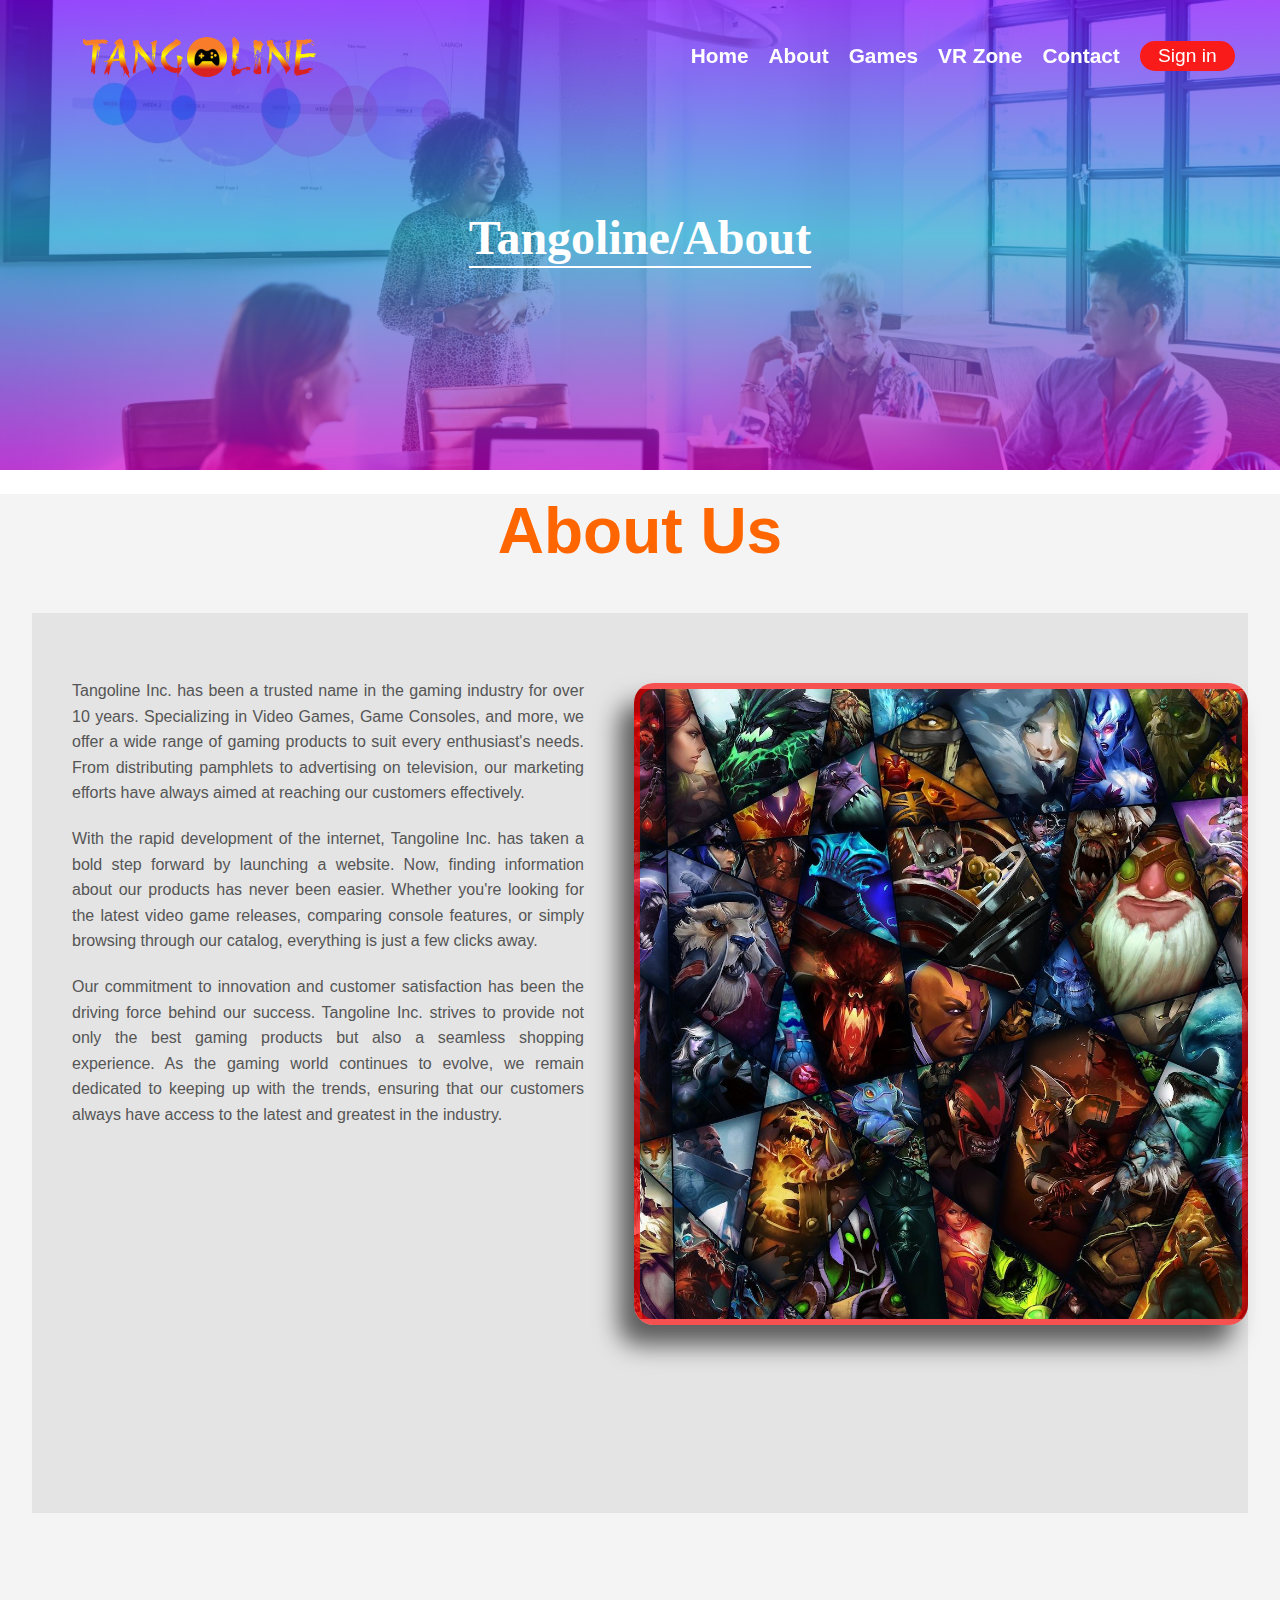
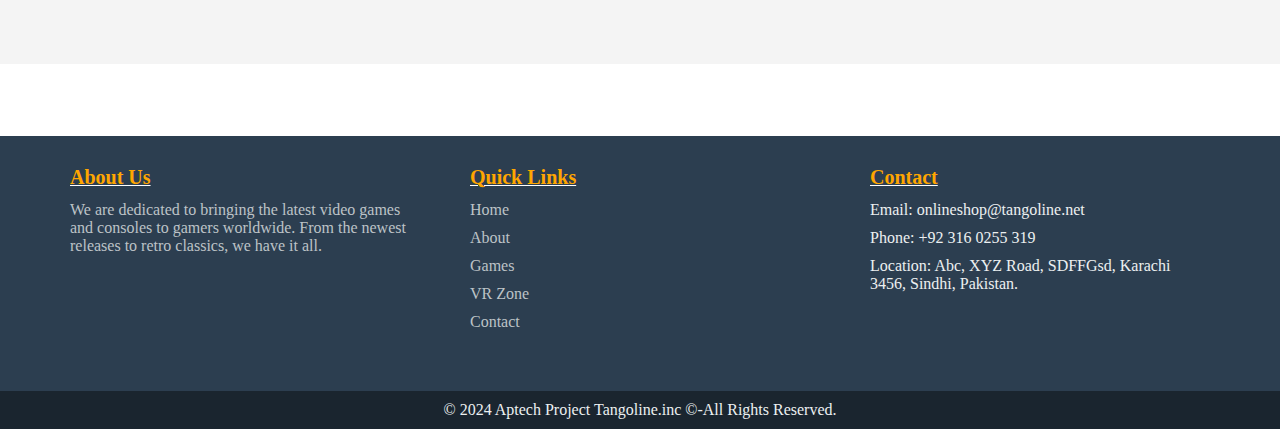
<file: about.html>
<!DOCTYPE html>
<html lang="en">
<head>
    <meta charset="UTF-8">
    <meta name="viewport" content="width=device-width, initial-scale=1.0">
    <title>Tangoline.inc-About Us</title>
    <link rel="stylesheet" href="./style.css">
    <link rel="stylesheet" href="./responsive.css">
    
    <link rel="preconnect" href="https://fonts.googleapis.com">
<link rel="preconnect" href="https://fonts.gstatic.com" crossorigin>
<link href="https://fonts.googleapis.com/css2?family=Bebas+Neue&display=swap" rel="stylesheet">

<link rel="preconnect" href="https://fonts.googleapis.com">
<link rel="preconnect" href="https://fonts.gstatic.com" crossorigin>
<link href="https://fonts.googleapis.com/css2?family=Protest+Revolution&display=swap" rel="stylesheet">

<link rel="stylesheet" href="https://cdnjs.cloudflare.com/ajax/libs/font-awesome/6.7.1/css/all.min.css" integrity="sha512-5Hs3dF2AEPkpNAR7UiOHba+lRSJNeM2ECkwxUIxC1Q/FLycGTbNapWXB4tP889k5T5Ju8fs4b1P5z/iB4nMfSQ==" crossorigin="anonymous" referrerpolicy="no-referrer" />
</head>
<body>

    <!-- Loader -->
  <div id="loader" class="loader">
    <div class="cube">
      <div class="sides">
       <div class="top"></div>
       <div class="right"></div>
       <div class="bottom"></div>
       <div class="left"></div>
       <div class="front"></div>
       <div class="back"></div>
      </div>
    </div>
    <div class="text"><h2>TANG</h2><img class="imgcon" src="./conb.png" alt=""><h2>LINE</h2></div>
  </div>
     <header>
        <div  class=" navhead">
            <div class="LOGO"><h2>TANG </h2><img class="imgcon" src="./conb.png" alt=""><h2>LINE</h2></div>
            <div class="signin"><button id="signin">Sign in</button></div>
            <div class="container" onclick="toggleMenu(this)">
                <div class="bar1"></div>
                <div class="bar2"></div>
                <div class="bar3"></div>  
              </div>
              
              <ul id="menu">
                <li><a href="./index.html">Home</a></li>
                <li><a href="./about.html">About</a></li>
                <li><a href="./Games.html">Games</a></li>
                <li><a href="./VRZone.html">VR Zone</a></li>
                <li><a href="./Contact.html">Contact</a></li>
                <li><button onclick="Signin()" id="sign">Sign in</button></li>
                <li>
    </header>
     
    <div class="About">
        <h3>Tangoline/About</h2>
        <!-- navbar section -->
        <header id="head1">
            <div  class="navbar">
                <div class="LOGO"><h2>TANG </h2><img class="imgcon" src="./conb.png" alt=""><h2>LINE</h2></div>
                <div class="container" onclick="toggleMenu(this)">
                    <div class="bar1"></div>
                    <div class="bar2"></div>
                    <div class="bar3"></div>  
                  </div>

                  <ul id="menu">
                    <li><a href="./index.html">Home</a></li>
                    <li><a href="./about.html">About</a></li>
                    <li><a href="./Games.html">Games</a></li>
                    <li><a href="./VRZone.html">VR Zone</a></li>
                    <li><a href="./Contact.html">Contact</a></li>
                    <li><button onclick="Signin()" id="sign">Sign in</button></li>
                </ul>
            </div>
        </header>
    <!-- navbar section -->
   </div>

   <div class="SignOn">
    <div class="SignOn-Container">

        <div onclick="signinupclose()" class="signin-up-close">
        <i class="fa-solid fa-x"></i>
        </div>

        <div class="sign-On-cover">
            <h2>Sign Up</h2>
            <p>Not have an account? <span onclick="SignupOpen()">Create a new account</span></p>
            <div class="sign-up-info">
              <p>Join our community today and start exploring!</p>
              <button onclick="SignupOpen()">Sign Up Now</button>
            </div>
        </div>  
        <div class="sign-in-cover">
          <h2>Sign In</h2>
          <p>Already have an account? <span onclick="SigninOpen()">Sign in now</span></p>
          <div class="sign-in-info">
             <p>Welcome back to the world of gaming!</p>
             <button onclick="SigninOpen()">Sign In Now</button>
          </div>
        </div>

        <form class="signInForm">
          <h2>Sign In</h2>
          <input type="text" placeholder="Username or Email Address" required="Email" />
          <input type="password" placeholder="Password" required="Password" />
          <div class="remember-me">
          <input type="checkbox" id="remember-me" /> <label for="remember-me">Remember me</label>  
         </div>
          <button onclick="signincom()" id="login" type="submit">Sign In</button>
        </form>


                <!-- Front Side -->
                  <form class="signUpForm">
                    <h2>Sign Up</h2>
                  <input type="text" placeholder="First name" required="First Name" />
                  <input type="text" placeholder="Last name" required="Last Name" />
                  <input type="email" placeholder="Email Address" required="Email" />
                  <input type="date" placeholder="Date of Birth" required max="2008-01-01" />
                  <div class="Term">
                  <input type="checkbox" id="Term" required="checked"/> <label for="Term">Terms & Conditions</label>  
                  </div>
                  <button onclick="Next()" class="Next" type="submit">Next</button>
                </form>
            </div>

            <!-- Back Side -->
            <div class="signUpback">
                <h2>Sign Up</h2>
                <input type="text" placeholder="Username must be at least 5-8 characters" required="Username" />
                   <input type="password" placeholder="Password Atleast 8-20 characters" required=" password" />
                   <input type="password" placeholder="Confirm Password Atleast 8-20 characters" required="Confirm Password" />
                  <button onclick="signupcom()" type="submit">Sign Up</button>
                </form>
            </div>
         </div>

   
   <section id="abouts" class="abouts-section">
       <h2>About Us</h2>
       <div class="abouts-container">
           <div class="abouts-container-info">
               <p>
                   Tangoline Inc. has been a trusted name in the gaming industry for over 10 years. 
                   Specializing in Video Games, Game Consoles, and more, we offer a wide range of 
                   gaming products to suit every enthusiast's needs. From distributing pamphlets to 
                   advertising on television, our marketing efforts have always aimed at reaching our customers effectively.
               </p>
               <p>
                   With the rapid development of the internet, Tangoline Inc. has taken a bold step forward 
                   by launching a website. Now, finding information about our products has never been easier. 
                   Whether you're looking for the latest video game releases, comparing console features, or simply 
                   browsing through our catalog, everything is just a few clicks away.
               </p>
               <p>
                   Our commitment to innovation and customer satisfaction has been the driving force behind our success. 
                   Tangoline Inc. strives to provide not only the best gaming products but also a seamless shopping 
                   experience. As the gaming world continues to evolve, we remain dedicated to keeping up with the trends, 
                   ensuring that our customers always have access to the latest and greatest in the industry.
               </p>
           </div>
        <div class="Abouts-container-image">
        </div>
    </div>
    </section>

<!-- ||||||||||||||||||||||||||||||||||||||||  footer    ||||||||||||||||||||||||||||||||||||||||||||||||||||||||||||| -->
<footer>
  <div class="footer-container">
      <div class="footer-column">
          <h3>About Us</h3>
          <p>We are dedicated to bringing the latest video games and consoles to gamers worldwide. From the newest releases to retro classics, we have it all.</p>
      </div>
      <div class="footer-column">
          <h3>Quick Links</h3>
          <ul>
              <li><a href="./index.html">Home</a></li>
              <li><a href="./about.html">About</a></li>
              <li><a href="./Games.html">Games</a></li>
              <li><a href="./VRZone.html">VR Zone</a></li>
              <li><a href="./Contact.html">Contact</a></li>
          </ul>
      </div>
      <div class="footer-column">
          <h3>Contact</h3>
          <ul>
              <li>Email: onlineshop@tangoline.net</li>
              <li>Phone: +92 316 0255 319</li>
              <li>Location: Abc, XYZ Road, SDFFGsd, Karachi 3456, Sindhi, Pakistan.</li>
          </ul>
      </div>
  </div>
  <div class="footer-social">
      <a href="#" aria-label="Facebook"><i class="fab fa-facebook-f"></i></a>
      <a href="#" aria-label="Twitter"><i class="fab fa-twitter"></i></a>
      <a href="#" aria-label="Instagram"><i class="fab fa-instagram"></i></a>
      <a href="#" aria-label="LinkedIn"><i class="fab fa-linkedin-in"></i></a>
  </div>
  <div class="footer-bottom">
      &copy; 2024 Aptech Project Tangoline.inc ©-All Rights Reserved.
  </div>
</footer>
<!-- library links -->
<script src="https://cdn.jsdelivr.net/npm/bootstrap@5.3.3/dist/js/bootstrap.bundle.min.js" integrity="sha384-YvpcrYf0tY3lHB60NNkmXc5s9fDVZLESaAA55NDzOxhy9GkcIdslK1eN7N6jIeHz" crossorigin="anonymous"></script>
<script src="https://code.jquery.com/jquery-3.7.1.min.js" integrity="sha256-/JqT3SQfawRcv/BIHPThkBvs0OEvtFFmqPF/lYI/Cxo=" crossorigin="anonymous"></script>
<script src="./script.js"></script>
<script src="./Games.js"></script>
</body>
</html>
</file>
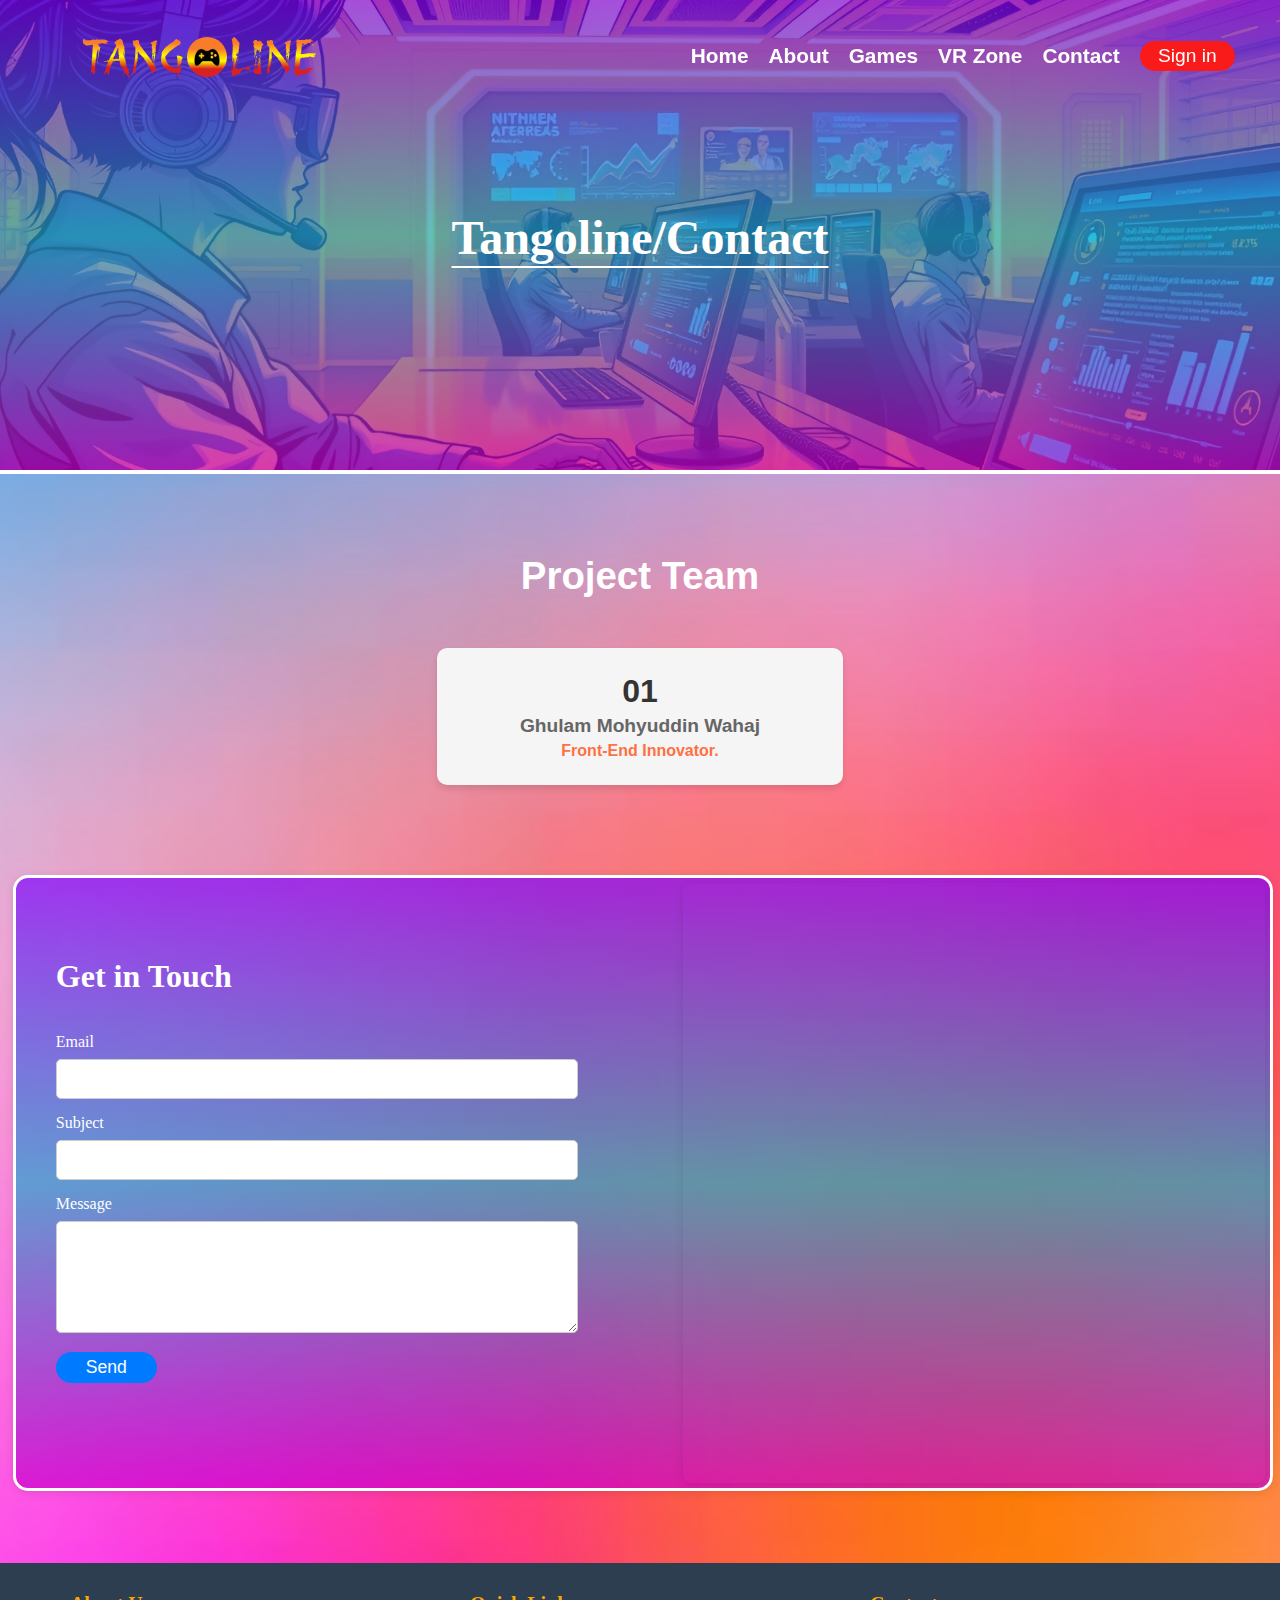
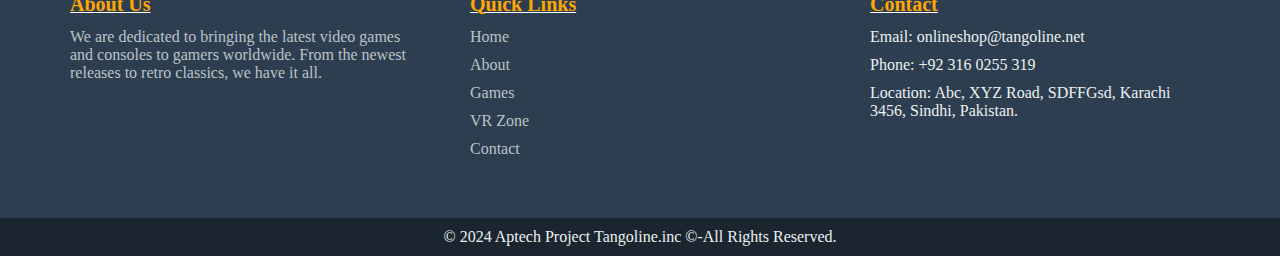
<file: Contact.html>
<!DOCTYPE html>
<html lang="en">
<head>
    <meta charset="UTF-8">
    <meta name="viewport" content="width=device-width, initial-scale=1.0">
    <title>Tangoline.inc-Contact</title>
    <link rel="stylesheet" href="./style.css">
    <link rel="stylesheet" href="./responsive.css">
    
    <link rel="preconnect" href="https://fonts.googleapis.com">
<link rel="preconnect" href="https://fonts.gstatic.com" crossorigin>
<link href="https://fonts.googleapis.com/css2?family=Bebas+Neue&display=swap" rel="stylesheet">

<link rel="preconnect" href="https://fonts.googleapis.com">
<link rel="preconnect" href="https://fonts.gstatic.com" crossorigin>
<link href="https://fonts.googleapis.com/css2?family=Protest+Revolution&display=swap" rel="stylesheet">

<link rel="stylesheet" href="https://cdnjs.cloudflare.com/ajax/libs/font-awesome/6.7.1/css/all.min.css" integrity="sha512-5Hs3dF2AEPkpNAR7UiOHba+lRSJNeM2ECkwxUIxC1Q/FLycGTbNapWXB4tP889k5T5Ju8fs4b1P5z/iB4nMfSQ==" crossorigin="anonymous" referrerpolicy="no-referrer" />
</head>
<body id="body">

    <!-- Loader -->
  <div id="loader" class="loader">
    <div class="cube">
      <div class="sides">
       <div class="top"></div>
       <div class="right"></div>
       <div class="bottom"></div>
       <div class="left"></div>
       <div class="front"></div>
       <div class="back"></div>
      </div>
    </div>
    <div class="text"><h2>TANG</h2><img class="imgcon" src="./conb.png" alt=""><h2>LINE</h2></div>
  </div>
     <header>
        <div  class=" navhead">
            <div class="LOGO"><h2>TANG </h2><img class="imgcon" src="./conb.png" alt=""><h2>LINE</h2></div>
            <div class="signin"><button id="signin">Sign in</button></div>
            <div class="container" onclick="toggleMenu(this)">
                <div class="bar1"></div>
                <div class="bar2"></div>
                <div class="bar3"></div>  
              </div>
              
              <ul id="menu">
                <li><a href="./index.html">Home</a></li>
                <li><a href="./about.html">About</a></li>
                <li><a href="./Games.html">Games</a></li>
                <li><a href="./VRZone.html">VR Zone</a></li>
                <li><a href="./Contact.html">Contact</a></li>
                <li><button onclick="Signin()" id="sign">Sign in</button></li>
                <li>
    </header>
     
    <div class="Contact">
        <h3>Tangoline/Contact</h2>
        <!-- navbar section -->
        <header id="head1">
            <div  class="navbar">
                <div class="LOGO"><h2>TANG </h2><img class="imgcon" src="./conb.png" alt=""><h2>LINE</h2></div>
                <div class="container" onclick="toggleMenu(this)">
                    <div class="bar1"></div>
                    <div class="bar2"></div>
                    <div class="bar3"></div>  
                  </div>

                  <ul id="menu">
                    <li><a href="./index.html">Home</a></li>
                    <li><a href="./about.html">About</a></li>
                    <li><a href="./Games.html">Games</a></li>
                    <li><a href="./VRZone.html">VR Zone</a></li>
                    <li><a href="./Contact.html">Contact</a></li>
                    <li><button onclick="Signin()" id="sign">Sign in</button></li>
                </ul>
            </div>
        </header>
    <!-- navbar section -->
  </div> 

  <div class="SignOn">
    <div class="SignOn-Container">

        <div onclick="signinupclose()" class="signin-up-close">
        <i class="fa-solid fa-x"></i>
        </div>

        <div class="sign-On-cover">
            <h2>Sign Up</h2>
            <p>Not have an account? <span onclick="SignupOpen()">Create a new account</span></p>
            <div class="sign-up-info">
              <p>Join our community today and start exploring!</p>
              <button onclick="SignupOpen()">Sign Up Now</button>
            </div>
        </div>  
        <div class="sign-in-cover">
          <h2>Sign In</h2>
          <p>Already have an account? <span onclick="SigninOpen()">Sign in now</span></p>
          <div class="sign-in-info">
             <p>Welcome back to the world of gaming!</p>
             <button onclick="SigninOpen()">Sign In Now</button>
          </div>
        </div>

        <form class="signInForm">
          <h2>Sign In</h2>
          <input type="text" placeholder="Username or Email Address" required="Email" />
          <input type="password" placeholder="Password" required="Password" />
          <div class="remember-me">
          <input type="checkbox" id="remember-me" /> <label for="remember-me">Remember me</label>  
         </div>
          <button onclick="signincom()" id="login" type="submit">Sign In</button>
        </form>


                <!-- Front Side -->
                  <form class="signUpForm">
                    <h2>Sign Up</h2>
                  <input type="text" placeholder="First name" required="First Name" />
                  <input type="text" placeholder="Last name" required="Last Name" />
                  <input type="email" placeholder="Email Address" required="Email" />
                  <input type="date" placeholder="Date of Birth" required max="2008-01-01" />
                  <div class="Term">
                  <input type="checkbox" id="Term" required="checked"/> <label for="Term">Terms & Conditions</label>  
                  </div>
                  <button onclick="Next()" class="Next" type="submit">Next</button>
                </form>
            </div>

            <!-- Back Side -->
            <div class="signUpback">
                <h2>Sign Up</h2>
                <input type="text" placeholder="Username must be at least 5-8 characters" required="Username" />
                   <input type="password" placeholder="Password Atleast 8-20 characters" required=" password" />
                   <input type="password" placeholder="Confirm Password Atleast 8-20 characters" required="Confirm Password" />
                  <button onclick="signupcom()" type="submit">Sign Up</button>
                </form>
            </div>
         </div>


  <section class="project-team">
    <h2>Project Team</h2>
    <div class="team-member">
        <div class="member-details">
            <p class="member-number">01</p>
            <p class="member-name">Ghulam Mohyuddin Wahaj</p>
            <p class="member-role">Front-End Innovator.</p>
        </div>
    </div>
</section>

    <section class="Contact-section">
      <div class="form-container">
          <h2>Get in Touch</h2>
          <br>
          <form action="#" method="post">
              <label for="email">Email</label>
              <input type="email" id="email" name="email" required>
              <br>
              
              <label for="subject">Subject</label>
              <input type="text" id="subject" name="subject" required>
              <br>
              <label for="message">Message</label>
              <textarea id="message" name="message" rows="5" required></textarea>
              <br>
              <button type="submit">Send</button>
          </form>
      </div>
      <div class="map-container">
          <iframe 
              src="https://www.google.com/maps/embed?pb=!1m18!1m12!1m3!1d3620.831762956658!2d67.13812467504146!3d24.8987962771815!2m3!1f0!2f0!3f0!3m2!1i1024!2i768!4f13.1!3m3!1m2!1s0x3eb33fdd7c9d4a71%3A0x123456789abcdef!2sAptech%20Metro%20Star%20Gate!5e0!3m2!1sen!2s!4v1234567890123" 
               style="border:0;" allowfullscreen="" loading="lazy">
          </iframe>
      </div>
  </section>

<!-- ||||||||||||||||||||||||||||||||||||||||  footer    ||||||||||||||||||||||||||||||||||||||||||||||||||||||||||||| -->
        <footer>
            <div class="footer-container">
                <div class="footer-column">
                    <h3>About Us</h3>
                    <p>We are dedicated to bringing the latest video games and consoles to gamers worldwide. From the newest releases to retro classics, we have it all.</p>
                </div>
                <div class="footer-column">
                    <h3>Quick Links</h3>
                    <ul>
                        <li><a href="./index.html">Home</a></li>
                        <li><a href="./about.html">About</a></li>
                        <li><a href="./Games.html">Games</a></li>
                        <li><a href="./VRZone.html">VR Zone</a></li>
                        <li><a href="./Contact.html">Contact</a></li>
                    </ul>
                </div>
                <div class="footer-column">
                    <h3>Contact</h3>
                    <ul>
                        <li>Email: onlineshop@tangoline.net</li>
                        <li>Phone: +92 316 0255 319</li>
                        <li>Location: Abc, XYZ Road, SDFFGsd, Karachi 3456, Sindhi, Pakistan.</li>
                    </ul>
                </div>
            </div>
            <div class="footer-social">
                <a href="#" aria-label="Facebook"><i class="fab fa-facebook-f"></i></a>
                <a href="#" aria-label="Twitter"><i class="fab fa-twitter"></i></a>
                <a href="#" aria-label="Instagram"><i class="fab fa-instagram"></i></a>
                <a href="#" aria-label="LinkedIn"><i class="fab fa-linkedin-in"></i></a>
            </div>
            <div class="footer-bottom">
                &copy; 2024 Aptech Project Tangoline.inc ©-All Rights Reserved.
            </div>
        </footer>
       <!-- library links -->
    <script src="https://cdn.jsdelivr.net/npm/bootstrap@5.3.3/dist/js/bootstrap.bundle.min.js" integrity="sha384-YvpcrYf0tY3lHB60NNkmXc5s9fDVZLESaAA55NDzOxhy9GkcIdslK1eN7N6jIeHz" crossorigin="anonymous"></script>
    <script src="https://code.jquery.com/jquery-3.7.1.min.js" integrity="sha256-/JqT3SQfawRcv/BIHPThkBvs0OEvtFFmqPF/lYI/Cxo=" crossorigin="anonymous"></script>
<script src="./script.js"></script>
<script src="./Games.js"></script>
</body>
</html>
</file>
<file: style.css>
*{
    padding: 0;
    margin: 0;
}

body
 {
  -webkit-user-select: none;
  -moz-user-select: none;
  -ms-user-select: none;
  user-select: none;
}

img {
  -webkit-user-drag: none;
}


/* |||||||||||||||||||||||||||||||||||         Main           |||||||||||||||||||||||||||||||||||||||||||||
||||||||||||||||||||||||||||||||||||||||||||||||||||||||||||||||||||||||||||||||||||||||||||||||||||||||||||||| */

/* ||||||||||||||||||||||||||||| LOADER  |||||||||||||||||||||||||||||||||| */
@import url('https://fonts.googleapis.com/css?family=Roboto:700');

#loader{
  position: fixed;
  top: 0;
  left: 0;
  display: flex;
  justify-content: center;
  align-items: center;
  height: 100vh;
  width: 100vw;
  background: linear-gradient(to right, rgba(128, 5, 252, 0.9) 0%, rgba(33, 164, 207, 0.9) 50%, rgba(204, 0, 204, 0.9) 100%);
  z-index: 100;
}


@keyframes rotate {
  0% {
    transform: rotateX(-37.5deg) rotateY(45deg);
  }
  50% {
    transform: rotateX(-37.5deg) rotateY(405deg);
  }
  100% {
    transform: rotateX(-37.5deg) rotateY(405deg);
  }
}

.cube, .cube * {
  position: absolute;
  width: 151px;
  height: 151px;
 
}

.sides {
  animation: rotate 3s ease infinite;
  animation-delay: 0.1s;
  transform-style: preserve-3d;
  transform: rotateX(-37.5deg) rotateY(45deg);

}

.cube .sides * {
  box-sizing: border-box;
  background-color: rgba(195, 44, 241, 0.623);
  background-image: url(./conb.png);
  background-repeat: no-repeat;
  background-size: cover;
  border: 15px solid white;
}
.top {
  transform: rotateX(90deg) translateZ(150px);
}
.bottom {
  transform: rotateX(-90deg) translateZ(150px);

}
.front {
  transform: rotateY(0deg) translateZ(150px);
}
.back {
  transform: rotateY(-180deg) translateZ(150px);
}
.left {
  transform: rotateY(-90deg) translateZ(150px);
}
.right {
  transform: rotateY(90deg) translateZ(150px);
 
}

@keyframes translateZTop {
  0%, 100% {
    transform: rotateX(90deg) translateZ(150px);
  }
  50% {
    transform: rotateX(90deg) translateZ(75px);
  }
}

@keyframes translateZBottom {
  0%, 100% {
    transform: rotateX(-90deg) translateZ(150px);
  }
  50% {
    transform: rotateX(-90deg) translateZ(75px);
  }
}

@keyframes translateZFront {
  0%, 100% {
    transform: rotateY(0deg) translateZ(150px);
  }
  50% {
    transform: rotateY(0deg) translateZ(75px);
  }
}

@keyframes translateZBack {
  0%, 100% {
    transform: rotateY(-180deg) translateZ(150px);
  }
  50% {
    transform: rotateY(-180deg) translateZ(75px);
  }
}

@keyframes translateZLeft {
  0%, 100% {
    transform: rotateY(-90deg) translateZ(150px);
  }
  50% {
    transform: rotateY(-90deg) translateZ(75px);
  }
}

@keyframes translateZRight {
  0%, 100% {
    transform: rotateY(90deg) translateZ(150px);
  }
  50% {
    transform: rotateY(90deg) translateZ(75px);
  }
}

.top {
  animation: translateZTop 3s infinite ease-in-out;
}

.bottom {
  animation: translateZBottom 3s infinite ease-in-out;
}

.front {
  animation: translateZFront 3s infinite ease-in-out;
}

.back {
  animation: translateZBack 3s infinite ease-in-out;
}

.left {
  animation: translateZLeft 3s infinite ease-in-out;
}

.right {
  animation: translateZRight 3s infinite ease-in-out;
}


.text {
  display: flex;
  font-size: 2.5rem;
  width: 100%;
  font-weight: 600;
  text-align: center;
  margin-top: 450px;
  justify-content: center;
  margin-right: 5px;
  
} 

.text .imgcon{
  height: 42px;
  width: 42px;
  background: rgba(195, 44, 241);
  border-radius: 75px;
  margin-top: 11px;
  box-shadow: 0 0 0 2px #ffffff inset;
  opacity: 0.9;
}
.text  h2{
  background: rgba(195, 44, 241, 0.9);
  -webkit-background-clip: text;
  -webkit-text-fill-color: transparent;
  margin: 3px;
    font-family: "Jaro", sans-serif;
    font-optical-sizing: auto;
    font-weight: 1300;
    font-style: normal;
      -webkit-text-stroke: 1px #ffffff;
}

/* |||||||||||||||||||||||||||||||||||||||||||| SLIDESHOW  |||||||||||||||||||||||||||||||||| */
   /* Slideshow  section*/
.Main {
    position: relative;
    max-width: 100%;
    height: 110vh; 
    overflow: hidden;
}

.slideshow-container {
    top: 0;
    left: 0;
    position: absolute;
    width: 100%;
    height: 110vh;
    transition: 0.5s ease-in-out;
}

.mySlides {
    display: none;
    background-size: cover;
    background-position: center;
    width: 100%;
    height: 110vh ;
    position: relative;
    transition: 0.5s ease-in-out;
}

/* ||||||||||||||||||||||||||||| navbar --- navhead |||||||||||||||||||||||||||||||||| */
.navbar{
    height: 8vh;
    width: 100%;
    position: sticky;
    top: 0;
    padding: 1rem;
    display: flex;
    justify-content: space-between;
    align-items: center;
    transition: background-color 0.9s ease;
    padding-top: 20px;
    position: fixed;
    z-index: 1;
    -webkit-transition: background-color 0.9s ease;
    -moz-transition: background-color 0.9s ease;
    -ms-transition: background-color 0.9s ease;
    -o-transition: background-color 0.9s ease;
}

.navbar2{
    height: 8vh;
    width: 100%;
    position: sticky;
    top: 0;
    padding: 1rem;
    display: flex;
    justify-content: space-between;
    align-items: center;
    transition: background-color 0.9s ease;
    padding-top: 20px;
    background: linear-gradient(to right, rgba(128, 5, 252, 0.8) 0%, rgba(33, 164, 207, 0.8) 50%, rgba(204, 0, 204, 0.8) 100%);
    z-index: 10; 
    position: fixed;
    border-image : linear-gradient(to right, #f87c2a, yellow, #da2121) 1;
    border-width:4px;
    border-style: solid;
    border-top: none ;
    border-left: none;
    border-right: none;
}
.navhead{
  height: 8vh;
  width: 100%;
  position: sticky;
  top: 0;
  padding: 1rem;
  display: flex;
  justify-content: space-between;
  align-items: center;
  transition: background-color 0.9s ease;
  padding-top: 20px;
  background: linear-gradient(to right, rgba(128, 5, 252, 0.8) 0%, rgba(33, 164, 207, 0.8) 50%, rgba(204, 0, 204, 0.8) 100%);
  z-index: 10; 
  position: fixed;
  border-image : linear-gradient(to right, #f87c2a, yellow, #da2121) 1;
  border-width:4px;
  border-style: solid;
  border-top: none ;
  border-left: none;
  border-right: none;
display: none;
}

.LOGO{
    display: flex;
    margin-left: 5%;
} 
.LOGO h2{
    background: linear-gradient(to bottom, #f87c2a 27%, yellow 50%, #da2121 70%);
    -webkit-background-clip: text;
    -webkit-text-fill-color: transparent;
    margin-top: 8px;
    font-size: 2.9rem;
    transition: color 0.9s ease;
    margin: 3px;
    font-family: "Protest Revolution", sans-serif;
    font-weight: 400;
    font-style: normal;
    text-spacing-trim: -2;
}


.imgcon{
    height: 30px;
    width: 30px;
    background: linear-gradient(to bottom, #f87c2a 30%, yellow 60%, #da2121 80%);
    padding: 5px;
    border-radius: 50px;
    margin-top: 12px;
}

.navbar ul{
  list-style: none;
  display: flex;
  flex-direction: row;
  margin-right: 4%;
  justify-content: space-evenly;
  align-items: center;
 
}

.navhead ul{
  list-style: none;
  display: flex;
  flex-direction: row;
  margin-right: 4%;
  justify-content: space-evenly;
  align-items: center;
 
}

.navbar li {
  margin-left: 10px;
  margin-right: 10px;
}

.navhead li {
  margin-left: 10px;
  margin-right: 10px;
}

.navbar a {
      text-decoration: none;
      color: #ffffff;
      font-size: 1.3rem;
      transition: color 0.8s, text-decoration 0.8s;
      position: relative;
      font-family: "Outfit", sans-serif;
      font-optical-sizing: auto;
      font-weight: 600;
      font-style: normal;
      transition: 0.3s ease-in-out;
}

.navhead a {
  text-decoration: none;
  color: #ffffff;
  font-size: 1.3rem;
  transition: color 0.8s, text-decoration 0.8s;
  position: relative;
  font-family: "Outfit", sans-serif;
  font-optical-sizing: auto;
  font-weight: 600;
  font-style: normal;
  transition: 0.3s ease-in-out;


}

.navbar a::after {
  content: '';
  display: block;
  height: 2px;
  background: #ff9933;
  position: absolute;
  left: 0;
  bottom: -5px;
  width: 0;
  transition: width 0.3s ease-in-out;
}

.navhead a::after {
  content: '';
  display: block;
  height: 2px;
  background: #ff9933;
  position: absolute;
  left: 0;
  bottom: -5px;
  width: 0;
  transition: width 0.3s ease-in-out;
}

.navbar a:hover {
background: linear-gradient(to bottom, #f87c2a 27%, yellow 50%, #da2121 70%);
-webkit-background-clip: text;
-webkit-text-fill-color: transparent;

transition: 0.3s ease-in-out;
}

.navhead a:hover {
  
  transition: 0.3s ease-in-out;
  }

.navbar a:hover::after {
  width: 100%;
}

.navhead a:hover::after {
  width: 100%;
}

#sign{
  background-color: rgb(249, 26, 26);
  color: white;
  border: none;
  border-radius: 15px;
  font-size: 1.2rem;
  width: 95px;
  height: 30px;
  font-family: "Outfit", sans-serif;
  font-optical-sizing: auto;
  font-weight: 500;
  font-style: normal;
}
    
#sign:hover{
  background-color: rgb(179, 14, 14);
  transition: 0.8s;
}


#signin{
  display: none;
  background-color: rgb(249, 26, 26);
  color: white;
  border: none;
  border-radius: 15px;
  font-size: 0.9rem;
  width: 64px;
  height: 25px;
  font-family: "Outfit", sans-serif;
  font-optical-sizing: auto;
  font-weight: 500;
  font-style: normal;
}
    
#signin:hover{
  background-color: rgb(179, 14, 14);
  transition: 0.8s;
}


/* ||||||||||||||||||||||||||||| MENU BAR  |||||||||||||||||||||||||||||||||| */
.container {
  display: none;
  margin-right: 6%;
}

.bar1, .bar2, .bar3 {
  width: 27px;
  height: 4px;
  background: linear-gradient(to right, #ff6600 10%, yellow 50%, #f81919f5 80%);
  margin: 5px 0;
  transition: 0.4s;
  border-radius: 10px;
}

.change .bar1 {
  transform: translate(0, 9.1px) rotate(-405deg);
}

.change .bar2 {opacity: 0;}

.change .bar3 {
  transform: translate(0, -9.1px) rotate(405deg);
}


/* ||||||||||||||||||||||||||||| Slideshow caption |||||||||||||||||||||||||||||||||| */
.caption {
    position: absolute;
    bottom: 5%;
    left: 50%;
    transform: translateX(-50%);
    text-align: center;
    background: rgba(0, 0, 0, 0.4);
    padding: 20px;
    border-radius: 10px;
    width: 80%;
    max-width: 600px;
    color: white;
}

.caption h2 {
    font-size: 3rem; 
    color: #FFD700;
    text-shadow: 2px 2px 10px rgba(0, 0, 0, 0.8);
    margin-bottom: 10px;
    text-transform: uppercase;
      font-family: "Protest Revolution", sans-serif;
      font-weight: 400;
      font-style: normal;
 
}


.caption p {
    font-size: 1.5rem;
    color: #E0E0E0;
    margin-bottom: 20px;
    line-height: 1.6; 
    text-shadow: 1px 1px 8px rgba(0, 0, 0, 0.6);
    font-family: "Protest Revolution", sans-serif;
    font-weight: 400;
    font-style: normal;

}

.cta-btn {
    padding: 15px 30px;
    font-size: 1.5rem;
    color: rgb(255, 254, 254);
    background: linear-gradient(to right, #ff4f23, #fa7c1c); 
    border: none;
    border-radius: 5px;
    text-transform: uppercase;
    font-family: "Protest Revolution", sans-serif;
      font-weight: 400;
      font-style: normal;
    cursor: pointer;
    transition: all 0.3s ease-in-out;
    box-shadow: 18px 24px 38px rgba(0, 0, 0);
}

.cta-btn:hover{
  background: linear-gradient(to right, #fa7c1c, #ff4f23); 
  transform: scale(1.1); 
  box-shadow: 0 6px 10px rgba(0, 0, 0, 0.5);
}
.caption h2, .caption p {
    text-shadow: 2px 2px 5px rgba(0, 0, 0, 0.8);
}

/* |||||||||||||||||||||||||||||||||||     Main 2           |||||||||||||||||||||||||||||||||||||||||||||
||||||||||||||||||||||||||||||||||||||||||||||||||||||||||||||||||||||||||||||||||||||||||||||||||||||||||||||| */

.Main2{
  height: 85vh;
  width: 100%;
  justify-self: center;
}
.topgames{
  display: flex;
  padding: 5px 30px;
}
.Main2 h1 {
  font-size: 3rem;
  color: rgb(255, 115, 0);
  margin-top: 10px;
}

#fa-arrow-main2{
  color:  rgb(255, 115, 0);
  font-size: 3rem;
  margin-top: 20px;
  margin-left: 10px;
}


.G-slider-container {
  position: relative;
  width: 98%;
  overflow: hidden;
  margin: 20px auto;
  box-shadow: 0 0 10px rgba(250, 5, 5, 0.1);
  background-color: #cac7c7;
  padding: 20px 5px;
}

.G-slider {
  display: flex;
  transition: transform 0.3s ease-in-out;
  background-color: transparent;
}

.G-slide {
  width: 100%;
  height: 64vh;
  box-sizing: border-box;
  text-align: center;
  background-color: #ffffff;
  margin-left: 8px;
  justify-content: center;
  align-items: center;
  position: relative;
  padding: 12px;
  text-align: left;
  border-radius: 5px;
}

.G-slide img {
  width: 385px;
  height: 220px;
  object-fit: cover;
  border: 1px solid#f8f8f8;
}

.G-slide-info{
  display: flex;
}

.G-slide-img img{
  width: 60px;
  height: 60px;
  object-fit: cover;
  margin-top: 14px;
  margin-left: 4px;
  margin-right: 10px;
}


.G-slide h3 {
  margin-top: 31px;
  font-size: 1.2em;
  color: #000000;
  margin-bottom: 3px;
}

.G-slide p {
  margin: 0;
  font-size: 0.9em;
  color: #000000;
  margin-bottom: 3px;
}



.G-slide .rating {
  position: absolute;
  bottom: 5px;
  right: 15px;
  font-size: 1.2rem;
  color: #000000;
  font-weight: bold;
}

/* |||||||||||||||||||||||||||||||||    games rating     |||||||||||||||||||||||||||||||||||||||||||| */
.rating {
  display: inline-block;
  font-size: 20px;
}

.stars {
  display: inline-flex;
}

.star {
  color: #ccc;
  transition: color 0.3s;
}

.star-filled {
  color: gold;
  background: linear-gradient(to right, gold 100%, #ccc 0%); 
  -webkit-background-clip: text;
  color: transparent;
}

.star{
  background: linear-gradient(to right, gold 0%, #ccc 0%); 
  -webkit-background-clip: text;
  color: transparent;
}

.prev-btn,
.next-btn {
  position: absolute;
  top: 50%;
  transform: translateY(-50%);
  z-index: 8;
  background-color: rgba(0, 0, 0, 0.5);
  color: #fff;
  border: none;
  padding: 10px;
  font-size: 1.5rem;
  cursor: pointer;
  border-radius: 15%;
  display: none; 

}

.prev-btn:hover, .next-btn:hover {
  background-color: rgba(0, 0, 0, 0.6);
  transition: background-color 0.4s ease-in-out;
}
.prev-btn {
  left: 10px;
}

.next-btn {
  right: 10px;
}

.G_More{
  width: 385px;
  background-color: #cacaca;
}
.All_Games{
  width: 140px;
  height: 140px;
  border-radius: 75px;
  border: 1px solid rgb(0, 0, 0);
  color: #000000;
  margin: 90px 130px;
  font-size: 1.1rem;
}

.All_Games:hover{
  border: 3px solid rgb(252, 249, 249);
  color: #fffefe;
  background-color: #f87c2a;
  transition: background-color 0.4s ease-in-out;
  cursor: pointer;
  transform: scale(1.1);
  transition: 0.4s ease-in-out;
}

.All_Games:hover .fa-solid{
  color: #fffefe;
  transition: background-color 0.4s ease-in-out;
}

.G_More .fa-solid{
font-size: 2rem;
color: #333;
margin-right: 5px;
margin-bottom: 7px;
margin-top: 0px;

}

/* |||||||||||||||||||||||||||||    Quote    |||||||||||||||||||||||||||||||||||||||||||||||||||\ */
.quote-container {
  position: relative;
  max-width: 100%;
  height: 40vh;
  border: none;
  overflow: hidden;
  transform-style: preserve-3d; 
  margin: 0.5vh 0px;
  
}

.background-video {
  position: absolute;
  top: 50%;
  left: 50%;
  width: 101%;
  height: 120vh;
  z-index: -3;
  transform: translate(-50%, -70%);
}

.quote {
  width: 86%;
  margin: 0 auto;
  height: 40vh;
  font-size: 1.5rem;
  line-height: 1.8;
  font-style: italic;
  color: #ffffff;
  text-shadow: 1px 1px 2px rgba(0, 0, 0, 0.6);
  z-index: 1;
  display: flex;
  text-align: center;
  align-items: center;
  justify-content: center;
  text-shadow: 0 0 5px #f7e270, 0 0 10px #f7e270, 0 0 15px #f7e270, 
               0 0 20px #f7e270, 0 0 25px #f7e270, 0 0 30px #f7e270, 0 0 35px #f7e270;
}



.products-section, .highlight-section {
  margin-top: 5vh;
  padding: 20px;
  background-image: url(./G-1.jpeg);
  background-size: cover;
  background-position: center;
  background-repeat: no-repeat;
}

.highlight-section {
  margin-top: 0vh;
}


.products-section h1 {
  text-align: center;
  margin: 20px 0;
  color: white;
  font-size: 4rem;
  margin-bottom: 5vh;
}

.highlight-section h1 {
  text-align: center;
  margin: 20px 0;
  color: white;
  font-size: 4rem;
  margin-bottom: 8vh;
}

.product-cards {
  margin: 10vh;
  display: flex;
  flex-wrap: wrap;
  gap: 40px;
  justify-content: center;
}

.product-card{
  background-color: white;
  border-radius: 10px;
  box-shadow: 0 4px 6px rgba(0, 0, 0, 0.3);
  padding: 20px;
  text-align: center;
  width: 250px;
  position: relative;
  transition: transform 0.3s ease, box-shadow 0.3s ease;
  z-index: 1;
  transition: 0.3s ease-in-out;
}


.product-card2{
  background-color: white;
  border-radius: 10px;
  box-shadow: 0 4px 6px rgba(0, 0, 0, 0.3);
  padding: 20px;
  text-align: center;
  width: 250px;
  transition: transform 0.3s  ease-in-out; box-shadow: 0.3s  ease-in-out;
  transform: translateX(-330px); 
  display: none;
  position: relative;
  overflow: hidden;
  transition: 0.3s ease-in-out;
}

.highlight-card{
  width: 70%;
  margin: 20px auto;
  background-color: white;
  border-radius: 10px;
  box-shadow: 0 4px 6px rgba(0, 0, 0, 0.3);
  padding: 20px;
  text-align: center;
  transition: transform 0.3s ease, box-shadow 0.3s ease;
  transition: 0.3s ease-in-out;
  overflow: hidden;
  position: relative;
}
.slide-btnb{
  width: 190px;
  margin-left: 75px;
}
.BUY{
  margin-top: 10px;
  padding: 10px 15px;
  background-color: #007bff;
  color: white;
  border: none;
  border-radius: 5px;
  cursor: pointer;
  font-size: 1.3rem;
  transition: background-color 0.3s ease-in-out;
}
.BUY:hover {
  background-color: #0056b3;
}

.slide-btn {
  margin-top: 10px;
  padding: 10px 15px;
  margin-left: 40px;
background: linear-gradient(
  45deg,
  #FF0000,
  #FF7F00,
  #FFFF00, 
  #00FF00,
  #00FFFF, 
  #0000FF,
  #8B00FF,
  #FF1493,
  #9400D3,
  #00FA9A, 
  #FFD700
);
  color: white;
  border: none;
  border-radius: 5px;
  cursor: pointer;
  font-size: 16px;
  transition: background-color 0.3s ease;
}

.slide-btn:hover{
box-shadow: -5px 10px 14px rgba(0, 0, 0, 0.3);
transform: translateY(-1px);
transition: all 0.3s ease-in-out;
}

.product-card2.slide-right {
  transform: translateX(0px);
  transition: transform 0.3s ease;
  margin-left: 0;
}


.product-card:hover,.product-card2:hover, .highlight-card:hover{
  transform: translateY(-5px);
  box-shadow: 0 8px 12px rgba(0, 0, 0, 0.5);
}


.coming-soon {
  position: absolute;
  top: 15px;
  left: 15px;
  background: #ff4757;
  color: #fff;
  font-size: 0.9rem;
  font-weight: bold;
  padding: 5px 10px;
  border-radius: 5px;
  text-transform: uppercase;
  letter-spacing: 1px;
  box-shadow: 0 2px 4px rgba(0, 0, 0, 0.2);
  z-index: 1;
}


.Best{
  position: absolute;
  top: 10px;
  left: 10px;
  background: #ff4757;
  color: #fff;
  font-size: 1rem;
  font-weight: bold;
  padding: 5px 10px;
  border-radius: 5px;
  text-transform: uppercase;
  letter-spacing: 1px;
  box-shadow: 0 2px 4px rgba(0, 0, 0, 0.2);
  z-index: 1;
}


.A-image{
  width: 100%;
  height: 150px;
  background: #ddd;
  border-radius: 10px;
  margin-bottom: 25px;
  transition: 0.3s ease-in-out;

}
.A-image:hover{
  transform: scale(1.1);
}
.Avail-product{
  width: 100%;
  height: 150px;
  border-radius: 10px;
}
.CS-image{
  width: 98%;
  height: 400px;
  background: #ddd;
  border-radius: 10px;
  margin: 1%;


}

.NEURALINK{
  width: 100%;
  height: 400px;
  border-radius: 10px;
  transition: 0.3s ease-in-out;
}

.NEURALINK:hover{
  transform: scale(1.04);
}

h2 {
  color: #333;
  margin: 10px 0;
}

p {
  color: #666;
  margin: 5px 0;
}

.product-card p:hover,.product-card2 p:hover, .highlight-card p:hover{
  color: #333;
}

.product-card p:hover strong,.product-card2 p:hover strong, .highlight-card p:hover strong{
  color: #007bff;
}
/* |||||||||||||||||||||||||||||||||| about-section |||||||||||||||||||||||||||||||||||||||||||| */

.about-section {
  background-color: #f4f4f4;
  text-align: center;
  font-family: Arial, sans-serif;
  width: 100%;
  height: auto;
}

 .about-section h2 {
  text-align: center;
  margin: 20px 0;
  color: #ff6600;
  font-size: 4rem;
  margin-bottom: 5vh;
}
.about-container{
  display: flex;
  width: 95%;
  height: auto;
  margin: 0px 2.5%;
  background-color: #e4e4e4;
}
.about-container-info {
  width: 50%;
  height: 80vh;
  padding-top: 60px;
  text-align: left;

}

.about-container-info p {
  font-size: 1rem;
  color: #555;
  line-height: 1.6;
  margin-bottom: 20px;
  text-align: justify;
  margin-left: 40px;
  margin-right: 50px;
}

.btn {
  padding: 10px 20px;
  width: 100px;
  height: 30px;
  font-size: 1;
  font-weight: bold;
  text-decoration: none;
  background-color: #007BFF;
  color: white;
  border-radius: 5px;
  margin-top: 10px;
  display: flex;
  justify-content: center;
  align-items: center;
  text-align: center;
  margin-left: 40px;
  transition: transform 0.6s cubic-bezier(0.25, 1, 0.5, 1), box-shadow 0.6s ease;
}

.btn:hover {
  background-color: #0056b3;
   box-shadow: 0 15px 40px rgba(0, 0, 0, 0.6 );
}


.About-container-image {
  width: 46%;
  height: 65vh;
  margin-top: 70px;
  background-image: url(./About-banner.jpg);
  background-size: cover;
  background-position: center;
  background-repeat: no-repeat;
  transform-style: preserve-3d;
  perspective: 1200px;
  transition: transform 0.6s cubic-bezier(0.25, 1, 0.5, 1), box-shadow 0.6s ease;
  border-radius: 20px;
  border: 6px solid rgba(255, 0, 0, 0.644);
  box-shadow: -15px 20px 25px rgba(0, 0, 0, 0.6), inset 0 10px 15px rgba(255, 255, 255, 0.1);
}

.About-container-image:hover::after {
  content: '';
  position: absolute;
  inset: 0;
  border-radius: 20px;
  box-shadow: 0 0 30px rgba(255, 255, 255, 0.6);
  z-index: -1;
}
.About-container-image h1 {
  font-size: 2.5rem;
  text-align: center;
  color: white;
  text-shadow: 0 4px 6px rgba(0, 0, 0, 0.7);
  transform: translateZ(50px);
  font-weight: bold;
}

@keyframes translate {
  0% {
    transform: translateY(0px) rotateY(-25deg) rotateX(-20deg) rotatez(-1deg);
  }
  50% {
    transform: translateY(-15px) rotateY(-25deg) rotateX(-20deg) rotatez(-1deg);
  }
  100% {
    transform: translateY(0px) rotateY(-25deg) rotateX(-20deg) rotatez(-1deg);
  }
}
.About-container-image {
  animation: translate 5s infinite ease-in-out;
}

/* // |||||||||||||||||||||||||||||||||product comparison|||||||||||||||||||||||||||||||||||||||||||||||||||||| */

.pre-comparison {
  width: 100%;
  display: flex;
  justify-content: center;
  align-items: center;
  text-align: center;
  background-color: #f4f4f4;
  padding: 50px 0px;
}

.preCompare {
  font-size: 2.5rem;
  padding: 10px 20px;
  border: none;
  transform-style: preserve-3d;
  perspective: 1200px;
  transition: transform 0.6s cubic-bezier(0.25, 1, 0.5, 1), box-shadow 0.6s ease;
  border-radius: 15px;
  background: linear-gradient(45deg, #9400D3, #4B0082);
  color: #fff;
  cursor: pointer;
}

.preCompare:hover {
  box-shadow: 0 20px 50px rgba(0, 0, 0, 0.6), inset 0 15px 20px rgba(255, 255, 255, 0.1);
  transform: translateY(-5px);
}

.compare-cover{
  display: flex;
  align-items: center;
  justify-content: center;
  text-align: center;
  background-color : rgb(0, 0, 0, 0.6);
  position: fixed;
  width: 100%;
  height: 100vh;
  top: 0%;
  z-index: 1;
  display: none;
}
.compareDiv{
  display: none;
  width: 90%;
  margin: 0 auto;
  height:82vh;
  position: fixed;
  top: 16%;
 text-align: center;
  z-index: 9;
  background-color: #cb52ff;
  border-radius: 10px;
  border: 2px solid #da2121;
  transition: transform 0.6s cubic-bezier(0.25, 1, 0.5, 1), box-shadow 0.6s ease;
}
.comparediv-header{
  display: flex;
  text-align: center;
  align-items: center;
  justify-content: space-between;
}
#compareDiv-by{
margin-left: 10px;
box-shadow: 0 6px 10px rgba(0, 0, 0, 0.5);
padding: 5px 15px;
background-color: #ffffff;
font-size: 11px;
border-radius: 5px;
}

.compareDiv h1{
  margin-top: 10px;
  margin-right: 100px;
  color: white;
  text-shadow: 0 6px 10px rgba(0, 0, 0, 0.5);
}
.comparediv-header .fa-x{
  font-size: 32px;
  padding:8px 20px;
  border-radius: 0px 8px 0px 0px;
  color: #ffffff;
}
.comparediv-header .fa-x:hover{
color: red;
}

.compareDiv-selector{
  background-color: #007BFF;
  display: flex;
  justify-content: space-evenly;
  padding: 10px;
}
#Dropdown, #Dropdown2{
  box-shadow: 0 6px 10px rgba(0, 0, 0, 0.5);
  padding: 15px 25px;
  background-color: #78efff;
  font-size: 15px;
  border-radius: 5px;
}

.compareDiv-cards {
  width: 75%;
  display: flex;
  justify-content: space-between;
  align-items: center;
  flex-wrap: wrap;
  margin-top: 10px;
  margin-left: auto;
  margin-right: auto;
  padding-left: 40px;
}


.compareDiv-container {
  perspective: 1000px;
  display: inline-block; 
}

@keyframes subtleRotate {
  0% {
    transform: translateY(0px) rotateY(-25deg) rotateX(-33deg) 
  }
  50% {
    transform: translateY(-13px) rotateY(-25deg) rotateX(-33deg);
  }
  100% {
    transform: translateY(0px) rotateY(-25deg) rotateX(-33deg);
  }
}

.compareDiv-card {
  animation: subtleRotate 5s infinite ease-in-out;
  background: #defc35;
  border-radius: 10px;
  border: 7px solid rgb(255, 156, 8);
  box-shadow: -27px 33px 12px rgba(0, 0, 0, 0.4);
  padding: 15px;
  text-align: center;
  width: 220px;
  position: relative;
  transform-style: preserve-3d;
  transition: transform 1s cubic-bezier(0.25, 1, 0.5, 1);
  z-index: 1;
}

.compareDiv-card img {
  width: 100%;
  height: 120px;
  background: #ddd;
  border-radius: 10px;
  margin-bottom: 20px;
  transition: 0.3s ease-in-out;
}

.compareDiv-card h2 {
  font-size: 1.2rem;
  color: #333;
  margin-bottom: 10px;
}

.compareDiv-card p {
  font-size: 1rem;
  color: #666;
  margin-bottom: 5px;
}

.compareDiv-card p strong {
  font-weight: bold;
  color: #333;
}

.compareDiv-card img:hover {
  transform: scale(1.1);
}

.compareDiv-card h2:hover {
  color: #007bff;
  transform: scale(1.1);
}

.compareDiv-card p:hover{
  color: #070707;
  transform: scale(1.1);
}
.compareDiv-card p:hover strong {
  color: #007bff;
  transform: scale(1.1);
}
.compare-result {
  margin-top: 20px;
  font-size: 1rem;
  font-weight: bold;
  color: #ebe5e5;
  display: block;
  width: 250px;
}

.compare-btn{
  padding: 2px 20px;
  font-size: 15px;
  color: rgb(255, 254, 254);
  background: linear-gradient(to right, #ff4f23, #fa7c1c); 
  border: none;
  border-radius: 5px;
  text-transform: uppercase;
  cursor: pointer;
  transition: all 0.3s ease-in-out;
  box-shadow: 0 6px 10px rgba(0, 0, 0, 0.5);
}

.compare-btn:hover {
  background: linear-gradient(to right, #fa7c1c, #ff4f23);  
}

/* |||||||||||||||||||||||||||||||||||||||||||||||||||||||||||||||||||||||||||||||||||||||||||||||||||||||||||||
||||||||||||||||||||||||||||||||        VR Zone.html      |||||||||||||||||||||||||||||||||||||||||||||||||||
||||||||||||||||||||||||||||||||||||||||||||||||||||||||||||||||||||||||||||||||||||||||||||||||||||||||||||| */

.sort-container {
  display: flex;
  align-items: center;
  justify-content: space-between;
  margin: 20px ;
}

.sort-container label{
  font-size: 1.2rem;
  margin-right: 10px;
  color: white;
  margin-left: 80px;
}

.sort-container select {
  padding: 10px;
  border: 1px solid #ccc;
  border-radius: 5px;
  font-size: 1.2rem;
  cursor: pointer;
}

.sort-container select:focus {
  border-color: #007bff;
  outline: none;
  box-shadow: 0 0 5px rgba(0, 0, 0, 0.1);
}

.sort-container select option {
  padding: 10px;
  font-size: 1.2rem;
}


.VRZone{
  width: 100%;
  height: 470px;
  background-image: linear-gradient(
    rgba(128, 5, 252, 0.7) 0%, rgba(33, 164, 207, 0.7) 50%,
     rgba(204, 0, 204, 0.7) 100%), url(./VR-headsets.webp);
  background-position: center;
  background-size: cover;
  align-items: center;
  text-align: center;
  justify-content: center;
}

.VRZone h3{
  font-size: 3em;
  color: #fff;
  transform: translateY(210px);
  text-decoration: 2px solid underline;
   text-underline-position: under;
   
}

.VR-section {
  margin-top: 0.5vh;
  padding: 20px;
  background-image: url(./G-1.jpeg);
  background-size: cover;
  background-position: center;
  background-repeat: no-repeat;
}
.VRH .highlight-section {
  margin-top: 2vh;
  padding: 20px;
  background-image: url(./G-1.jpeg);
  background-size: cover;
  background-position: center;
  background-repeat: no-repeat;
}

.VR-cards {
  margin: 10vh;
  display: flex;
  flex-wrap: wrap;
  gap: 40px;
  justify-content: center;
}

.VR-card{
  background: #fff;
  border-radius: 10px;
  box-shadow: 0 4px 6px rgba(0, 0, 0, 0.3);
  padding: 20px;
  text-align: center;
  width: 250px;
  position: relative;
  transition: transform 0.3s ease, box-shadow 0.3s ease;
  z-index: 1;
  transition: 0.3s ease-in-out;
}


.VR-card2{
  background: #fff;
  border-radius: 10px;
  box-shadow: 0 4px 6px rgba(0, 0, 0, 0.3);
  padding: 20px;
  text-align: center;
  width: 250px;
  transition: transform 0.3s  ease-in-out; box-shadow: 0.3s  ease-in-out;
  transform: translateX(-330px); 
  display: none;
  position: relative;
  overflow: hidden;
  transition: 0.3s ease-in-out;
}

.slide-butb{
  width: 190px;
  margin-left: 75px;
}
.BUY{
  margin-top: 10px;
  padding: 10px 15px;
  background-color: #007bff;
  color: white;
  border: none;
  border-radius: 5px;
  cursor: pointer;
  font-size: 1.3rem;
  transition: background-color 0.3s ease-in-out;
}
.BUY:hover {
  background-color: #0056b3;
}

.slide-but {
  margin-top: 10px;
  padding: 10px 15px;
  margin-left: 40px;
background: linear-gradient(
  45deg,
  #FF0000,
  #FF7F00,
  #FFFF00, 
  #00FF00,
  #00FFFF, 
  #0000FF,
  #8B00FF,
  #FF1493,
  #9400D3,
  #00FA9A, 
  #FFD700
);
  color: white;
  border: none;
  border-radius: 5px;
  cursor: pointer;
  font-size: 16px;
  transition: background-color 0.3s ease;
}

.slide-but:hover{
box-shadow: -5px 10px 14px rgba(0, 0, 0, 0.3);
transform: translateY(-1px);
transition: all 0.3s ease-in-out;
}

.VR-card2.VRslide{
  transform: translateX(0px);
  transition: transform 0.3s ease;
  margin-left: 0;
}


.VR-card:hover,.VR-card2:hover{
  transform: translateY(-5px);
  box-shadow: 0 8px 12px rgba(0, 0, 0, 0.5);
}


.VR-card p:hover,.VR-card2 p:hover{
  color: #333;
}

.VR-card p:hover strong,.VR-card2 p:hover strong{
  color: #007bff;
} 

/* |||||||||||||||||||||||||||||||||||    Games.html    ||||||||||||||||||||||||||||||||||||||||||||||| */

.Games{
  width: 100%;
  height: 470px;
  background-image: linear-gradient(
    rgba(128, 5, 252, 0.7) 0%, rgba(33, 164, 207, 0.7) 50%,
     rgba(204, 0, 204, 0.7) 100%), url(./Gamesbanner.png);
  background-position: center;
  background-size: cover;
  align-items: center;
  text-align: center;
  justify-content: center;
  border-bottom: 0.5vh solid white;
}

.Games h3{
  font-size: 3em;
  color: #fff;
  transform: translateY(210px);
  text-decoration: 2px solid underline;
   text-underline-position: under;
}

#G-body{
  background-image: url(./G-1.jpeg);
  background-size: cover;
  background-repeat: no-repeat;
}

.Game-cards {
  margin-top: 10px;
  padding: 5px;
  display: flex;
  flex-wrap: wrap;
  gap: 20px;
  justify-content: center;
}

.Game-card{
  height: 63vh;
  box-sizing: border-box;
  background-color: #f5f5f5;
  padding: 12px;
  position: relative;
  box-sizing: border-box;
  text-align: center;
  text-align: left;
  border-radius: 10px;
  box-shadow: 0 4px 6px rgba(0, 0, 0, 0.3);
  transition: transform 0.3s ease, box-shadow 0.3s ease;
}


.Game-card:hover{
  transform: translateY(-5px);
  box-shadow: -5px 8px 12px rgba(0, 0, 0, 0.5);
}

.Game-card  img {
  width: 350px;
  height: 210px;
  object-fit: cover;
  border: 1px solid#f8f8f8;
}

.Game-card-info{
  display: flex;
}

.Game-card-img img{
  width: 60px;
  height: 60px;
  object-fit: cover;
  margin-top: 14px;
  margin-left: 4px;
  margin-right: 10px;
}

 .Game-card h3 {
  margin-top: 31px;
  font-size: 1.2em;
  color: #000000;
  margin-bottom: 3px;
}

.Game-card  p {
  margin: 0;
  font-size: 0.8em;
  color: #000000;
  margin-bottom: 3px;
} 

 /* |||||||  Game Filter   ||||||||| */

 .Filters-container {
  margin-top: 15px;
  position: relative;
  width: 100%;
  margin-top: 0.5vh;
}

.Filter {
  background-color: #ffffff;
  color: rgb(0, 0, 0);
  border: none; 
  border-radius: 5px;
  padding: 10px 20px; 
  font-size: 15px; 
  font-weight: bold;
  cursor: pointer;
  display: flex;
  gap: 3px;
  transition: all 0.3s ease;
  margin-left: 25px;
}

.fa-filter{
  font-size: 15px;
}

.Filter:hover {
  background-color: #45a049;
  color: rgb(255, 255, 255);
  box-shadow: 0 4px 8px rgba(0, 0, 0, 0.2);
}



@keyframes slideOpen {
  0% {
      height: 0;
      opacity: 0;
      padding: 0 10px;
  }
  40% {
    height: auto;
    opacity: 0.6;
    padding: 6px 10px;
}  70% {
  height: auto;
  opacity: 0.9;
  padding: 0.8px 10px;
}
  100% {
      height: auto;
      opacity: 1;
      padding: 10px 10px;
  }
}


@keyframes slideClose {
  0% {
      height: auto;
      opacity: 1;
      padding: 10px 10px;
  }
  100% {
      height: 0;
      opacity: 0;
      padding: 0 10px;
  }
}


.Filters {
  background-color: #f9f9f9;
  border: 1px solid #ccc;
  border-radius: 5px;
  overflow: hidden;
  height: 0;
  padding: 0;
  opacity: 0;
  animation: none;
  display: none;
  margin: 0px 25px;
}


.Filters.open {
  display: block;
  animation: slideOpen 0.5s ease forwards;
}


.Filters.closing {
  animation: slideClose 0.5s ease forwards;
}

.Filters h2 {
  font-size: 18px;
  margin-bottom: 10px;
  color: #000000;
  font-size: 30px;
  margin-left: -10px;
}

.Filter-options {
  margin-bottom: 25px;
  margin-left: 20px;
  margin-right: 10px;
  flex-wrap: wrap;
  gap: 3px;
}

.Filter-options input[type="checkbox"] {
  margin-right: 5px;
}

.Filter-options label {
  margin-right: 15px;
  font-size: 16px;
  color: #2b2b2b;
}


.Game-card .rating {
  position: absolute;
  bottom: 3px;
  right: 15px;
  font-size: 1.2rem;
  color: #000000;
  font-weight: bold;
}

/* |||||||||||||||||||||||||||||  company partners |||||||||||||||||||||||||||||||||||||||||||||||||||||||||| */

.association {
  text-align: center;
  padding: 50px 20px;
  background-color: #ffffff;
  margin-top: 30px;
}

.association h2 {
  font-size: 32px;
  color: #333;
  margin-bottom: 30px;
  font-weight: bold;
  text-transform: uppercase;
}

.association-logos {
  display: flex;
  flex-wrap: wrap;
  justify-content: center;
  gap: 20px;
  border-bottom: 2px solid #313131;
  border-top:  2px solid #313131;
  margin: 10px 70px;
  padding-top: 20px;
  padding-bottom: 30px;
}

.logo-item {
  width: 100px;
  height: 100px;
  display: flex;
  align-items: center;
  justify-content: center;
  border-radius: 8px;
}

.logo-item img {
  max-width: 100%;
  max-height: 100%;
  object-fit: contain;
}

/* ||||||||||||||||||||||||||||||||   contact  section    |||||||||||||||||||||||||||||||||||| */


.Contact{
  width: 100%;
  height: 470px;
  background-image: linear-gradient(
    rgba(128, 5, 252, 0.7) 0%, rgba(33, 164, 207, 0.7) 50%,
     rgba(204, 0, 204, 0.7) 100%), url(./Contact-Banner.jpg);
  background-position: center;
  background-size: cover;
  align-items: center;
  text-align: center;
  justify-content: center;
  border-bottom: 0.5vh solid white;
}

.Contact h3{
  font-size: 3em;
  color: #fff;
  transform: translateY(210px);
  text-decoration: 2px solid underline;
   text-underline-position: under;
}


#body{
  background-image: url(./G-1.jpeg);
  background-size: cover;
  background-position: center;
  background-repeat:no-repeat ;
}

.project-team {
  text-align: center;
  padding: 40px 30px;
  font-family: Arial, sans-serif;
}

.project-team h2 {
  font-size: 2.4rem;
  margin: 40px 0px;
  font-weight: bold;
  color: white;
}
.project-teams {
  text-align: center;
  padding: 40px 30px;
  font-family: Arial, sans-serif;
  background-color: #bbbbbb;
}
.project-teams h2 {
  font-size: 2.4rem;
  margin: 40px 0px;
  font-weight: bold;
  color: white;
}
.team-member {
  display: inline-block;
  width: 30%;
  margin: 10px;
  vertical-align: top;
  padding: 20px;
  background-color: #f5f5f5;
  border-radius: 10px;
  box-shadow: 0px 4px 6px rgba(0, 0, 0, 0.1);
  transition: 0.3s ease-in-out;
}


.team-member:hover{
  transform: translateY(-5px);
  box-shadow: 0px 7px 6px rgba(0, 0, 0, 0.3);
}

.member-details {
  font-size: 1rem;
}

.member-number {
  font-size: 2rem;
  font-weight: bold;
  color: #333;
}

.member-name {
  font-size: 1.2rem;
  font-weight: bold;
  margin-top: 5px;
}

.member-role {
  color: #ff7043;
  font-weight: bold;
  margin-top: 5px;
}

.Contact-section {
  margin: 40px 0px;
  display: flex;
  width: 98%; 
  box-shadow: 0 2px 10px rgba(0, 0, 0, 0.1);
  background-image: linear-gradient(
    rgba(128, 5, 252, 0.7) 0%, rgba(33, 164, 207, 0.7) 50%,
     rgba(204, 0, 204, 0.7) 100%);
     border: 3px solid white;
     border-radius:15px ;
     margin-left: 1%;
}

.form-container {
  flex: 1;
  padding:70px 40px;
  border-radius: 8px;
background-color: transparent;
}

.form-container h2 {
  font-size: 2rem;
  color: white;
  margin-bottom: 20px;

}

.form-container label {
  font-size: 1rem;
  color: white;
  margin-bottom: 8px;
  display: block;
}

.form-container input, .form-container textarea {
  width: 100%;
  padding: 10px;
  margin-bottom: 15px;
  border: 1px solid #ccc;
  border-radius: 5px;
  font-size: 1rem;
  max-width: 500px;
}

.form-container input:focus, .form-container textarea:focus {
  border-color: #007bff;
  outline: none;
}

.form-container button {
  background-color: #007bff;
  color: white;
  border: none;
  padding: 5px 30px;
  font-size: 1.1rem;
  cursor: pointer;
  border-radius: 25px;
  max-width: 500px;
}

.form-container button:hover {
  background-color: #0056b3;
}


.map-container {
  flex: 1;
  display: flex;
  align-items: center;
  border-radius: 8px;
  overflow: hidden;
  box-shadow: 0 2px 10px rgba(0, 0, 0, 0.1);
 margin: 5px;
}

.map-container iframe {
  width: 700px;
  height: 600px;
  border: none;
}

  .Contact-information {
    display: flex;
    justify-content: space-between;
    padding: 20px;

    border-radius: 10px;
    box-shadow: 0 4px 6px rgba(0, 0, 0, 0.1);
  }

  .Contact-in {
    width: 80%;
    margin-bottom: 20px;
  }

  .Contact-name {
    font-size: 1.2rem;
    font-weight: bold;
    color: #a7a7a7;
  }

  .Contact-info {
    font-size: 1.1rem;
    color: #ffffff;
  }


  /* ||||||||||||||||||||||||||||||||||||||||||    About.html ||||||||||||||||||||||||||||||||||||||||||||| */

.About{
  width: 100%;
  height: 470px;
  background-image: linear-gradient(
    rgba(128, 5, 252, 0.7) 0%, rgba(33, 164, 207, 0.7) 50%,
     rgba(204, 0, 204, 0.7) 100%), url(./About-banners.jpg);
  background-position: center;
  background-size: cover;
  align-items: center;
  text-align: center;
  justify-content: center;
  border-bottom: 0.5vh solid white;
}
.About h3{
  font-size: 3em;
  color: #fff;
  transform: translateY(210px);
  text-decoration: 2px solid underline;
   text-underline-position: under;
}

.abouts-section {
  background-color: #f4f4f4;
  text-align: center;
  font-family: Arial, sans-serif;
  width: 100%;
  height: 130vh;
}

 .abouts-section h2 {
  text-align: center;
  margin: 20px 0;
  color: #ff6600;
  font-size: 4rem;
  margin-bottom: 5vh;
}
.abouts-container{
  display: flex;
  width: 95%;
  height: 100vh;
  margin: 0px 2.5%;
  background-color: #e4e4e4;
}
.abouts-container-info {
  width: 50%;
  height: 80vh;
  padding-top: 60px;
  text-align: left;

}

.abouts-container-info p {
  font-size: 1rem;
  color: #555;
  line-height: 1.6;
  margin-bottom: 20px;
  text-align: justify;
  margin-left: 40px;
  margin-right: 50px;
}

.Abouts-container-image {
  margin-top: 70px;
  width: 50%;
  height: 70vh;
  background-image: url(./About-banner.jpg);
  background-size: cover;
  background-position: center;
  background-repeat: no-repeat;
  transform-style: preserve-3d;
  perspective: 1200px;
  transition: transform 0.6s cubic-bezier(0.25, 1, 0.5, 1), box-shadow 0.6s ease;
  border-radius: 20px;
  box-shadow: -15px 20px 25px rgba(0, 0, 0, 0.6), inset 0 10px 15px rgba(255, 255, 255, 0.1);
  border: 6px solid rgba(255, 0, 0, 0.644);
}

.Abouts-container-image:hover::after {
  content: '';
  position: absolute;
  inset: 0;
  border-radius: 20px;
  box-shadow: 0 0 30px rgba(255, 255, 255, 0.6);
  z-index: -1;
}
.Abouts-container-image h1 {
  font-size: 2.5rem;
  text-align: center;
  color: white;
  text-shadow: 0 4px 6px rgba(0, 0, 0, 0.7);
  transform: translateZ(50px);
  font-weight: bold;
}

@keyframes translate2 {
  0% {
    transform: translateY(0px) rotateY(-25deg) rotateX(-20deg) rotatez(-1deg);
  }
  50% {
    transform: translateY(-15px) rotateY(-25deg) rotateX(-20deg) rotatez(-1deg);
  }
  100% {
    transform: translateY(0px) rotateY(-25deg) rotateX(-20deg) rotatez(-1deg);
  }
}
.Abouts-container-image {
  animation: translate2 5s infinite ease-in-out;
}


 /* }}}}}}}}}}}}}}}}}}}}}}}}}}}}}}}}}}}}}}}}}}}}}   footer    |||||||||||||||||||||||||||||||||||||||||||||| */

 footer {
  background-color: #2c3e50;
  color: #ecf0f1;
  padding: 20px 0px 0px 0px;
  margin-top: 8vh;
}
.footer-container {
  display: flex;
  flex-wrap: wrap;
  justify-content: space-between;
  max-width: 1200px;
  margin: 0 auto;
  padding: 0 20px;
}
.footer-column {
  flex: 1 1 170px;
  margin: 10px 30px;
}
.footer-column h3 {
  margin-bottom: 12px;
  font-size: 20px;
  color: #ffa600;
  text-decoration: 1px white underline;
}

.footer-column p {
  color: #bdc3c7;
}

.footer-column p:hover {
  color: #ecf0f1;
}
.footer-column ul {
  list-style: none;
  padding: 0;
}
.footer-column ul li {
  margin: 10px 0;
}
.footer-column ul li a {
  color: #bdc3c7;
  text-decoration: none;
}
.footer-column ul li a:hover {
  color: #ecf0f1;
}
.footer-social {
  display: flex;
  justify-content: center;
  gap: 15px;
  margin-top: 20px;
}
.footer-social a {
  color: #ecf0f1;
  font-size: 1.5rem;
  transition: color 0.3s;
}
.footer-social a:hover {
  color: #3498db;
}
.footer-bottom {
  text-align: center;
  padding: 10px;
  background-color: #1a252f;
  margin-top: 20px;
}



/* |||||||||||||||||||||||||||||||||||||||||   signin-page  |||||||||||||||||||||||||||||||||||||||||||||||||||||||||||| */

.SignOn {
  background-color: rgba(0, 0, 0, 0.4);
  height: 100vh;
  width: 100%;
  display: flex;
  justify-content: center;
  align-items: center;
  text-align: center;
  z-index: 9;
  position: fixed;
  top: 0;
  display: none;
}

.SignOn-Container {
  background-color: #ecf0f100;
  width: 70%;
  height: 70vh;
  margin-top: 70px;
  border-radius: 8px;
  box-shadow: 0 4px 10px rgba(0, 0, 0, 0.2);
  display: flex;
}


.sign-On-cover {
  width: 36%;
  height: 70vh;
  position: absolute;
  transform: translateX(456px);  
  display: flex;
  flex-direction: column;
  align-items: center;
  justify-content: center;
  color: #ffffff;
  animation-name: slideIn;
  transition: all 0.3s ease-in-out;
  z-index: 4;
  border-radius: 0px 15px 15px 0px;
  border: none;
  background-image: linear-gradient( rgba(0, 0, 0, 0.4), rgba(0, 0, 0, 0.4), rgba(0, 0, 0, 0.4)) , url(./Banners/SignInUp-cover.jpg);
  background-position: center;
  background-size: cover;
  background-repeat: no-repeat;
}


.sign-On-cover h2{
  color: white;
  font-size: 1.5rem;
}
.sign-On-cover p {
  color: white;
}

.sign-On-cover span {
  cursor: pointer;
  color: #fffc5d;
  text-decoration: underline 1px solid #0000FF;
}

.sign-On-cover span:hover {
  color: #dbee33;
  text-decoration: underline 1px solid #dbee33;
}
.sign-up-info {
  text-align: center;
}

.sign-up-info p {
  font-size: 1.2rem;
  margin-bottom: 10px;
  color: white;
}

.sign-up-info button {
  background-color: #e20000;
  color: white;
  border: none;
  padding: 5px 25px;
  font-size: 1rem;
  cursor: pointer;
  border-radius: 25px;
  font-family: Arial, sans-serif;
  transition: 0.3s ease-in-out;
}

.sign-up-info button:hover {
  background-color: #ce0b0b;
}




.sign-in-cover {
  width: 36%;
  height: 70vh;
  position: absolute;
  transform: translateX(456px);  
  display: flex;
  flex-direction: column;
  align-items: center;
  justify-content: center;
  background-image: linear-gradient( rgba(0, 0, 0, 0.4), rgba(0, 0, 0, 0.4), rgba(0, 0, 0, 0.4)) , url(./Banners/SignInUp-cover.jpg);
  background-position: center;
  background-size: cover;
  background-repeat: no-repeat;
  animation-name: slideIn;
  transition: all 0.3s ease-in-out;
  z-index: 3;
  border-radius: 15px 15px 15px 15px;
  border: none;
}


.sign-in-cover h2{
  color: white;
  font-size: 1.5rem;
}
.sign-in-cover p {
  color: white;
}

.sign-in-cover span {
  cursor: pointer;
  color: #fcf955;
  text-decoration: underline 1px solid #0000FF;
}

.sign-in-cover span:hover {
  color: #e0f142;
  text-decoration: underline 1px solid #dbee33;
}
.sign-in-info {
    text-align: center;
  }

  .sign-in-info p {
    font-size: 1.2rem;
    margin-bottom: 10px;
    color: white;
  }

  .sign-in-info button {
    background-color: #e20000;
    color: white;
    border: none;
    padding: 5px 25px;
    font-size: 1rem;
    cursor: pointer;
    border-radius: 25px;
    font-family: Arial, sans-serif;
    transition: 0.3s ease-in-out;
  }

  .sign-in-info button:hover {
    background-color: #ce0b0b;
  }


.signInForm {
  width: 50%;
  padding: 20px;
  background-image: url(./Banners/SignInUp.webp);
  background-position: center;
  background-size: cover;
  background-repeat: no-repeat;
  display: flex;
  flex-direction: column;
  align-items: center;
  border-radius: 15px ;
  border: none;
}

.signInForm h2 {
  text-align: center;
  margin-bottom: 20px;
  font-weight: bold;
  font-size: 2rem;
  color: #f1f1f1;
  margin-bottom: 40px;
}

.signInForm input {
  width: 60%;
  padding: 10px;
  margin-bottom: 15px;
  border: 1px solid #ccc;
  border-radius: 5px;
  font-size: 0.9rem;
  font-family: Arial, sans-serif;
}

.signInForm input:focus {
  border-color: #007bff;
  outline: none;
  box-shadow: 0 0 5px rgba(0, 0, 0, 0.1);
}
.remember-me {
  display: flex;
  align-items: center;
  margin-top: 5px;
  margin-right: 128px;
}

.remember-me input[type="checkbox"] {
  width: 18px;
  height: 18px;
  margin-right: 10px;
  margin-top: 12px;
}

.remember-me label {
  font-size: 1rem;
  color: #ffffff;
  cursor: pointer;
}

.remember-me input[type="checkbox"]:checked + label {
  color: #05e2ff;
}
.signInForm button[type="submit"] {
  background-color: #e20000;
  color: white;
  border: none;
  padding: 5px 25px;
  font-size: 1rem;
  margin-left: 150px;
  cursor: pointer;
  border-radius: 25px;
  font-family: Arial, sans-serif;
  transition: 0.3s ease-in-out;
}

.signInForm button[type="submit"]:hover {
  background-color: #ce0b0b;
}




.signUpForm {
  width: 50%;
  padding: 20px;
  background-image: url(./Banners/SignInUp.webp);
  background-position: center;
  background-size: cover;
  background-repeat: no-repeat;
  display: flex;
  flex-direction: column;
  align-items: center;
  z-index: 2;
  backface-visibility: hidden;
  transition: all 0.3s ease-in-out;
  border-radius: 15px ;
  border: none;
}

.signUpForm h2 {
  text-align: center;
  margin-bottom: 20px;
  font-weight: bold;
  font-size: 2rem;
  color: #ffffff;
}

.signUpForm input {
  width: 60%;
  padding: 10px;
  margin-bottom: 15px;
  border: 1px solid #ccc;
  border-radius: 5px;
  font-size: 0.8rem;
  font-family: Arial, sans-serif;
}

.signUpForm input:focus {
  border-color: #007bff;
  outline: none;
  box-shadow: 0 0 5px rgba(0, 0, 0, 0.1);
}
.Term {
  display: flex;
  align-items: center;
  margin-top: 3px;
  margin-right: 110px;
}

.Term input[type="checkbox"] {
  width: 16px;
  height: 16px;
  margin-top: 18px;
  margin-left: 17px;
}

.Term label {
  font-size: 1.1rem;
  cursor: pointer;
}

.Term input[type="checkbox"]:checked + label {
  color: #007bff;
}
.signUpForm button[type="submit"] {
  background-color: #e20000;
  color: white;
  border: none;
  padding: 5px 25px;
  font-size: 1rem;
  margin-left: 160px;
  cursor: pointer;
  border-radius: 25px;
  font-family: Arial, sans-serif;
  transition: 0.3s ease-in-out;
}

.signUpForm button[type="submit"]:hover {
  background-color: #ce0b0b;
}


.signUpback {
  width: 35%;
  height: 70vh;
  background-image: url(./Banners/SignInUp.webp);
  background-position: center;
  background-size: cover;
  background-repeat: no-repeat;
  display: flex;
  flex-direction: column;
  align-items: center;
  position: absolute;
  top: 132px;
  right: 202px;
  z-index: 2;
  transform: rotateY(180deg);
  backface-visibility: hidden;
  transition: all 0.3s ease-in-out;
  border-radius: 15px ;
  border: none;
}

.signUpback h2 {
  text-align: center;
  margin-bottom: 20px;
  font-weight: bold;
  font-size: 2rem;
  color: #ffffff;
  margin-top: 30px;
  margin-bottom: 50px;
}

.signUpback input {
  width: 60%;
  padding: 10px;
  margin-bottom: 15px;
  border: 1px solid #ccc;
  border-radius: 5px;
  font-size: 0.9rem;
  font-family: Arial, sans-serif;
}

.signUpback input:focus {
  border-color: #007bff;
  outline: none;
  box-shadow: 0 0 5px rgba(0, 0, 0, 0.1);
}
.Term {
  display: flex;
  align-items: center;
  margin-top: 5px;
  margin-right: 110px;
}

.Term input[type="checkbox"] {
  width: 18px;
  height: 18px;
  margin-right: 10px;
  margin-top: 12px;
}

.Term label {
  font-size: 1rem;
  color: #ffffff;
  cursor: pointer;
}

.Term input[type="checkbox"]:checked + label {
  color: #05e2ff;
}
.signUpback button[type="submit"] {
  background-color: #e20000;
  color: white;
  border: none;
  padding: 5px 25px;
  font-size: 1rem;
  margin-left: 170px;
  cursor: pointer;
  border-radius: 25px;
  font-family: Arial, sans-serif;
  transition: 0.3s ease-in-out;
}

.signUpback button[type="submit"]:hover {
  background-color: #ce0b0b;
}



.signin-up-close{
  position: absolute;
  top: 138px;
  right: 211px;
  font-size: 24px;
  cursor: pointer;
  color: #ffffff;
  transition: 0.3s ease-in-out;
  z-index: 9;
}

.signin-up-close:hover{
  color: #ff0000;
}


/*||||||||||||||||||||||||||||||||||| games Download Button ||||||||||||||||||||||||||||||||||||||||| */
.download-btn-container {
  right: 19px;
  bottom: 38px;
  position: absolute;
}

.download-btn {
  padding: 6px 15px;
  background-color: #f87c2a;
  color: white;
  font-size: 0.9rem;
  font-weight: bold;
  border-radius: 30px;
  text-decoration: none;
  transition: background-color 0.3s ease, transform 0.3s ease-in-out;
 
}

.download-btn:hover {
  background-color: #e96a1f;
  transform: scale(1.05);
  box-shadow: 0 5px 15px rgba(0, 0, 0, 0.2);
}
</file>
<file: responsive.css>
/* |||||||||||||||||||||||||||||||||||  NAVBAR   AND CAPTIONS      |||||||||||||||||||||||||||||||||||||||||||||
||||||||||||||||||||||||||||||||||||||||||||||||||||||||||||||||||||||||||||||||||||||||||||||||||||||||||||||| */
@media screen and (max-width: 1024px) {

    .navbar {
        padding-top: 15px;
    }

    .LOGO{
        display: flex;
        margin-left: 3%;
    } 
    .LOGO h2{
        font-size: 2.3rem;
    }
    
    
    .imgcon{
        height: 23px;
        width: 23px;
        margin-top: 9px;
}
    
    .navbar ul{
        margin-right: 4%;
       
    }
    
    .navbar a {
            font-size: 1.1rem;
}

    #sign{
        font-size: 1rem;
        width: 77px;
        height: 25px;
}

.caption {
    padding: 16px;
    width: 55%;
    max-width: 500px;
}

.caption h2 {
    font-size: 2.1rem; 
}


.caption p {
    font-size: 1.1rem;
    line-height: 1.2; 

}

.cta-btn {
    padding: 13px 27px;
    font-size: 1.1rem;
}

}

@media screen and (max-width: 860px) {

    .navbar {
        padding-top: 13px;
    }

    .LOGO h2{
        font-size: 2rem;
        margin-top: 4px;
    }
    
    
    .imgcon{
        height: 20px;
        width: 20px;
}
    
    
    .navbar a {
            font-size: 1rem;

}

    #sign{
        font-size: 0.9rem;
        width: 68px;
        height: 23px;
}


.caption {
    padding: 16px;
    width: 45%;
    max-width: 500px;
}

.caption h2 {
    font-size: 2rem; 
}


.caption p {
    font-size: 1rem;
    line-height: 1.4; 

}


.cta-btn {
    padding: 11px 23px;
    font-size: 1rem;
}
}

@media screen and (max-width: 770px) {

    .navbar {
        padding-top: 12px;
        padding: 0.7rem;
    }

    .LOGO h2{
        font-size: 2rem;
        margin-top: 4px;
        
    }
    
    
    .imgcon{
        height: 20px;
        width: 20px;
}
    
    .navbar li{
        margin-left: 6px;
        margin-right: 6px;
    }
    
    .navbar a {
            font-size: 0.9rem;

}

    #sign{
        font-size: 0.8rem;
        width: 62px;
        height: 21px;
}

.Main{
    height: 90vh;
}
.mySlides{
    height: 90vh;
}


.caption {
    padding: 16px;
    width: 45%;
    max-width: 500px;
    bottom: 3%;
}

.caption h2 {
    font-size: 1.7rem; 
}


.caption p {
    font-size: 0.9rem;
    line-height: 1.4; 

}

.cta-btn {
    padding: 10px 20px;
    font-size: 0.9rem;
}

.about-section {
    background-color: #f4f4f4;
    text-align: center;
    font-family: Arial, sans-serif;
    width: 100%;
    height: auto;
  }
  
   .about-section h2 {
    text-align: center;
    margin: 20px 0;
    color: #ff6600;
    font-size: 4rem;
    margin-bottom: 5vh;
  }
  .about-container{
    display: flex;
    width: 95%;
    height: auto;
    margin: 0px 2.5%;
    background-color: #e4e4e4;
  }
  .about-container-info {
    width: 50%;
    height: auto;
    padding-top: 60px;
    text-align: left;
  
  }
  .About-container-image {
    width: 42%;
    height: 50vh;
    background-image: url(./About-banner.jpg);
    background-size: cover;
    background-position: center;
    background-repeat: no-repeat;
    transform-style: preserve-3d;
    perspective: 1200px;
    transition: transform 0.6s cubic-bezier(0.25, 1, 0.5, 1), box-shadow 0.6s ease;
    border-radius: 20px;
    border: 6px solid rgba(255, 0, 0, 0.644);
    box-shadow: -15px 20px 25px rgba(0, 0, 0, 0.6), inset 0 10px 15px rgba(255, 255, 255, 0.1);
  }
  
  .about-container-info p {
    font-size: 1rem;
    color: #555;
    line-height: 1.3;
    margin-bottom: 20px;
    text-align: justify;
    margin-left: 40px;
    margin-right: 50px;
  }
  
  .btn {
    padding: 8px 16px;
    width: 100px;
    height: 30px;
    font-size: 1;
    font-weight: bold;
    text-decoration: none;
    background-color: #007BFF;
    color: white;
    border-radius: 5px;
    margin-top: 10px;
    display: flex;
    justify-content: center;
    align-items: center;
    text-align: center;
    margin-left: 40px;
    transition: transform 0.6s cubic-bezier(0.25, 1, 0.5, 1), box-shadow 0.6s ease;
  }

  .preCompare {
    font-size: 1.8rem;
  }
}
/* |||||||||||||||||||||||||||||||||||||||||| NAVBAR TABLET ||||||||||||||||||||||||||||||||||||||||||||||||||||||||| */

@media (max-width: 623px) {
    .container {
      display: inline-block;
      margin-top: 8px;
    }
    .navbar{
        display: none;

    }
    .head1{
        display: none;
    }
    .Main{
        margin-top:11vh;
    }


    .navhead{
        position: fixed;
        top: 0;
      display: flex;
      background: linear-gradient(to right, rgba(128, 5, 252, 1) 0%, rgba(33, 164, 207, 1) 50%, rgba(204, 0, 204, 1) 100%);
      border-image: linear-gradient(to right, #f87c2a, yellow, #da2121)1 ;
      border-width: 4px;
      border-style: solid;
      border-top: none;
      border-left: none;
      border-right: none;
      align-items: normal;
      padding: 8px 20px;
      overflow: hidden; 
      transition: height 0.5s ease-in-out;
      max-height: 35vh; 
    }
  
    .LOGO {
      margin-top: 3px;
    }

    .LOGO h2{
        font-size: 2rem;
        margin-top: 4px;
    }
  
    .imgcon{
        height: 23px;
        width: 23px;
        padding: 3px;
}
.navhead ul {
        left: 0;
        max-height: 0;
        overflow: hidden;
        flex-direction: column;
        position: fixed;
        top: 56px;
        align-items: center;
        width: 100%;
        transform: translateY(11px); 
        transition: max-height 0.7s ease-in, opacity 0.5s ease-out;
        opacity: 0;
    }
    
    .navhead ul.show {
        max-height: 500px; 
        opacity: 1;
    }
    
    .navhead ul.hide {
        opacity: 0;
    }
        
    .navhead ul li {
        margin-bottom: 9px;
    }
    
    .navhead ul li a {
        font-size: 1rem;
    }

    
    .signin{
        position: absolute;
        right: 90px;
        top: 21px;
        font-size: 0.8rem;
        width: 62px;
        height: 21px;
    }
  #signin {
    display: inline;
}
    
.navhead #sign {
        display: none;
    }

    .Main{
        height: 70vh;
    }
    .mySlides{
        height: 70vh;
    }
    .slideshow-container{
        height: 70vh;
    }
    
.VRZone{
margin-top: 60px;
}

.caption {
    padding: 16px;
    width: 45%;
    max-width: 50%;
}

.caption h2 {
    font-size: 1.4rem; 
}

.caption p {
    font-size: 0.8rem;
    line-height: 1.4;

}

.cta-btn {
    padding: 9px 15px;
    font-size: 0.7rem;
}
.about-section {
    background-color: #f4f4f4;
    text-align: center;
    font-family: Arial, sans-serif;
    width: 100%;
    height: auto;
  }
  
   .about-section h2 {
    text-align: center;
    margin: 20px 0;
    color: #ff6600;
    font-size: 4rem;
    margin-bottom: 5vh;
  }

 
  .About-container-image {
    width: 42%;
    height: 40vh;
  }
  .about-container-info p {
    font-size: 0.7rem;
 
  }
  
  .btn {
    padding: 2px 6px;
    width: 85px;
    height: 25px;
    font-size: 0.4;
  }
  .preCompare {
    font-size: 1.2em;
  }
}

@media (max-width: 425px) {

    .Main{
        margin-top:11vh;
        height: 50vh;
    }
    .mySlides{
        height: 50vh;
    }
    

    .bar1, .bar2, .bar3 {
        width: 24px;
        height: 3px;
        margin: 4px 0;
    }

    .change .bar1 {
        transform: translate(0, 7.1px) rotate(-405deg);
      }
      
      .change .bar2 {opacity: 0;}
      
      .change .bar3 {
        transform: translate(0, -7.1px) rotate(405deg);
      }

      .LOGO h2{
          font-size: 1.8rem;
          margin-top: 4px;
      }
    
      .imgcon{
          height: 20px;
          width: 20px;
  }
  .container{
    margin-top: 13px;
    margin-right: 7%
  }
    .navhead{
        max-height: 31vh;
    }
    .navhead ul li {
        margin-bottom: 4px;
    }
    
    .navhead ul li a {
        font-size: 0.8rem;
    }
 
  #signin {
    transform: translateX(11px);
    margin-top: 2px;
    font-size: 0.7rem;
    width: 55px;
    height: 22px;
}
    
    .caption {
        padding: 13px;
        width: 45%;
        max-width: 50%;
    }
    
    .caption h2 {
        font-size: 1rem; 
        margin-bottom: 6px;
    }
    
    .caption p {
        font-size: 0.7rem;
        margin-bottom: 6px;
    }
    
    .cta-btn {
        padding: 9px 15px;
        font-size: 0.7rem;
    }
    .preCompare {
        font-size: 1rem;
      }
}

 @media (max-width: 375px) {

    .container{
        margin-top: 11px;
    }

    .LOGO{
        margin-top: 6px;
    }
    .LOGO h2{
        font-size: 1.4rem;
        margin-top:5px;
    }
  
    .imgcon{
        margin-top: 8px;
        height: 16px;
        width: 16px;
}
.Main{
    margin-top: 10vh;
    height: 45vh;
}
.mySlides{
    height: 45vh;
}

.VRZone{
    margin-top: 50px;
    }
.navhead{
    max-height: 28vh;
    padding: 4px 14px;
}
.navhead ul {
    transform: translateY(-7px); 
}
.navhead ul li {
    margin-bottom: 2px;
}

.navhead ul li a {
    font-size: 0.6rem;
}
#signin {
    transform: translateX(30px);
    margin-top: -2px;
    font-size: 0.6rem;
    width: 46px;
    height: 19px;
}

    .caption {
        padding: 10px;
        width: 45%;
        max-width: 50%;
    }
    
    .caption h2 {
        font-size: 0.8rem; 
        margin-bottom: 6px;
    }
    
    .caption p {
        font-size: 0.6rem;
        margin-bottom: 6px;
    }
    
    .cta-btn {
        padding: 7px 13px;
        font-size: 0.5rem;
    }
    .preCompare {
        font-size: 0.8em;
      }
}

@media (max-width: 320px) {
    .container{
        margin-top: 14px;
        margin-right: 7%
      }
      .bar1, .bar2, .bar3 {
        width: 22px;
        height: 2px;
        margin: 4px 0;
    }

    .change .bar1 {
        transform: translate(0, 5.8px) rotate(-405deg);
      }
      
      .change .bar2 {opacity: 0;}
      
      .change .bar3 {
        transform: translate(0, -5.8px) rotate(405deg);
      }
      .Main{
        height: 34vh;
      }
      .mySlides{
        height: 34vh;
    }
    
    .navhead{
        max-height: 25.5vh;
    }
    .navhead ul {
        transform: translateY(-14px); 
    }
    .navhead ul li {
        margin-bottom: 1px;
    }
    
    .navhead ul li a {
        font-size: 0.5rem;
    }

    .LOGO{
        margin-top: 7px;
    }
    .LOGO h2{
        font-size: 1.2rem;
        margin-top: 6px;
    }
  
    .imgcon{
        height: 13px;
        width: 13px;
}
#signin {
    transform: translateX(43px);
    margin-top: -2px;
    font-size: 0.53rem;
    width: 41px;
    height: 17px;
}

    .caption {
        padding: 10px;
        width: 45%;
        max-width: 50%;
    }
    
    .caption h2 {
        font-size: 0.7rem; 
        margin-bottom: 3px;
    }
    
    .caption p {
        font-size: 0.4rem;
        margin-bottom: 3px;
    }
    
    .cta-btn {
        padding: 5px 8px;
        font-size: 0.4rem;
    }
}

@media (min-width: 770px) {
    .prev-btn, .next-btn {
        display: block;
    }
  
    .G-slider-container {
        overflow: hidden; 
    }
  }

  @media (max-width: 768px) {
    .footer-container {
        flex-direction: column;
        text-align: center;
    }
  }
  
@media (max-width: 768px) {
    .download-btn {
      font-size: 1rem;
      padding: 10px 20px;
    }
  }
  


  /* |||||||||||||||||||||||||||||||||| about-section |||||||||||||||||||||||||||||||||||||||||||| */

  @media (max-width: 768px) {

.about-section {
    background-color: #f4f4f4;
    text-align: center;
    font-family: Arial, sans-serif;
    width: 100%;
    height: auto;
  }
  
   .about-section h2 {
    text-align: center;
    margin: 20px 0;
    color: #ff6600;
    font-size: 4rem;
    margin-bottom: 5vh;
  }
  .about-container{
    display: flex;
    width: 95%;
    height: auto;
    margin: 0px 2.5%;
    background-color: #e4e4e4;
  }
  .about-container-info {
    width: 50%;
    height: auto;
    padding-top: 60px;
    text-align: left;
  
  }
  .About-container-image {
    width: 42%;
    height: 50vh;
    background-image: url(./About-banner.jpg);
    background-size: cover;
    background-position: center;
    background-repeat: no-repeat;
    transform-style: preserve-3d;
    perspective: 1200px;
    transition: transform 0.6s cubic-bezier(0.25, 1, 0.5, 1), box-shadow 0.6s ease;
    border-radius: 20px;
    border: 6px solid rgba(255, 0, 0, 0.644);
    box-shadow: -15px 20px 25px rgba(0, 0, 0, 0.6), inset 0 10px 15px rgba(255, 255, 255, 0.1);
  }
  
  

  
  .btn:hover {
    background-color: #0056b3;
     box-shadow: 0 15px 40px rgba(0, 0, 0, 0.6 );
  }
  
  
  .About-container-image {
    width: 42%;
    height: 50vh;
    background-image: url(./About-banner.jpg);
    background-size: cover;
    background-position: center;
    background-repeat: no-repeat;
    transform-style: preserve-3d;
    perspective: 1200px;
    transition: transform 0.6s cubic-bezier(0.25, 1, 0.5, 1), box-shadow 0.6s ease;
    border-radius: 20px;
    border: 6px solid rgba(255, 0, 0, 0.644);
    box-shadow: -15px 20px 25px rgba(0, 0, 0, 0.6), inset 0 10px 15px rgba(255, 255, 255, 0.1);
  }
  
  .About-container-image:hover::after {
    content: '';
    position: absolute;
    inset: 0;
    border-radius: 20px;
    box-shadow: 0 0 30px rgba(255, 255, 255, 0.6);
    z-index: -1;
  }
  .About-container-image h1 {
    font-size: 2.5rem;
    text-align: center;
    color: white;
    text-shadow: 0 4px 6px rgba(0, 0, 0, 0.7);
    transform: translateZ(50px);
    font-weight: bold;
  }
}
</file>
